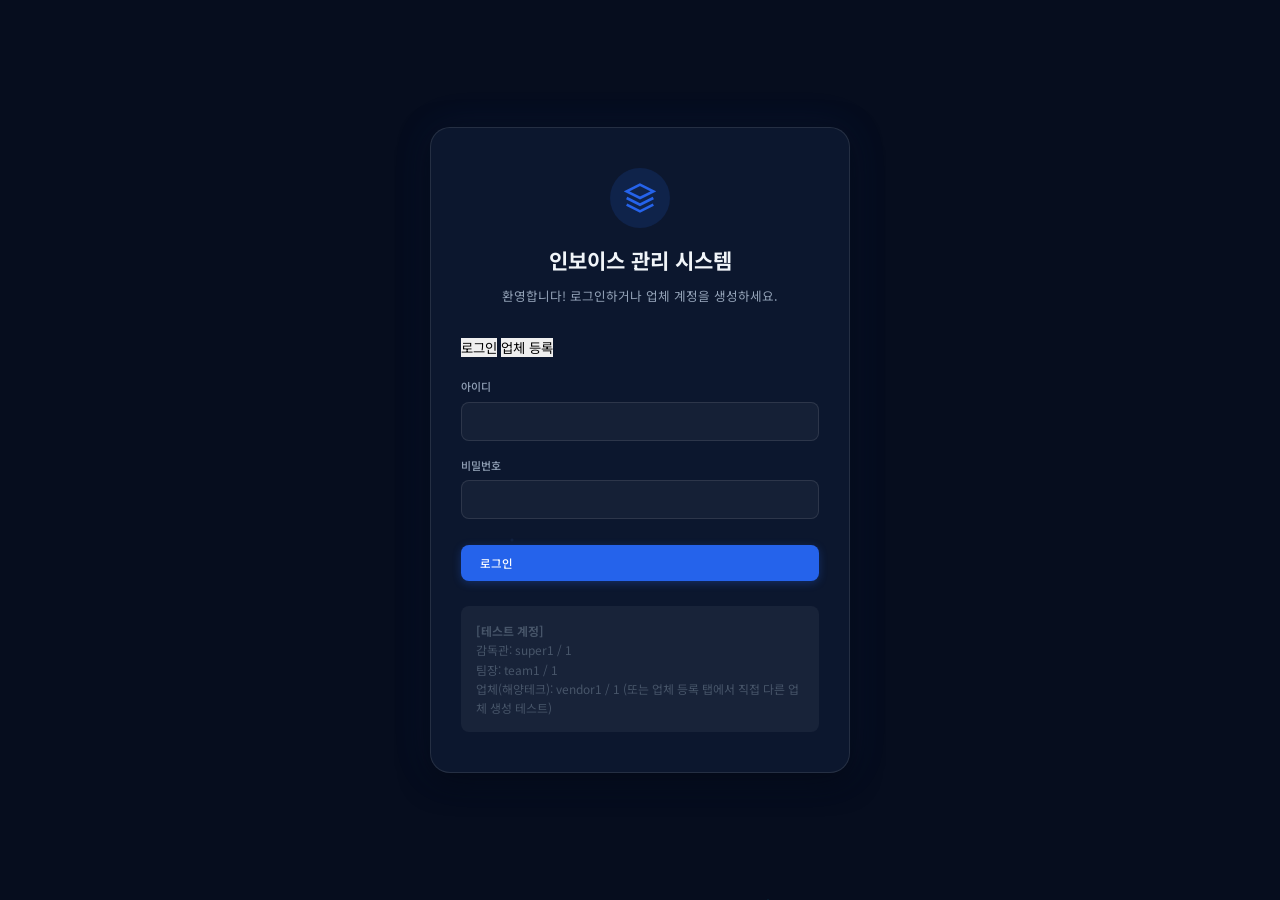
<file: index.html>
<!DOCTYPE html>
<html lang="ko">
<head>
  <meta charset="UTF-8">
  <meta name="viewport" content="width=device-width, initial-scale=1.0">
  <meta name="description" content="선박 인보이스 자동화 시스템 - 커버페이지 자동 생성, 중복 지급 방지, 견적 vs 실적 분석, 결재 워크플로우">
  <title>Invoice AutoPilot - 선박 인보이스 자동화</title>

  <!-- Styles -->
  <link rel="stylesheet" href="css/styles.css">
  <link rel="stylesheet" href="css/print.css">

  <!-- SheetJS for Excel Export -->
  <script src="https://cdn.sheetjs.com/xlsx-0.20.3/package/dist/xlsx.full.min.js"></script>

  <!-- Favicon -->
  <link rel="icon" href="data:image/svg+xml,<svg xmlns='http://www.w3.org/2000/svg' viewBox='0 0 100 100'><text y='.9em' font-size='90'>📋</text></svg>">
</head>
<body>
  
  <!-- Login Container -->
  <div id="loginContainer" class="login-wrapper">
    <div class="login-box glass-panel">
      <div class="login-header">
        <div class="logo">
          <svg viewBox="0 0 24 24" width="32" height="32" fill="none" stroke="currentColor" stroke-width="2"><path d="M12 2L2 7l10 5 10-5-10-5zM2 17l10 5 10-5M2 12l10 5 10-5"/></svg>
        </div>
        <h2>인보이스 관리 시스템</h2>
        <p>환영합니다! 로그인하거나 업체 계정을 생성하세요.</p>
      </div>

      <div class="tabs" style="margin-bottom:20px;">
        <button class="tab-btn active" id="tabLogin" onclick="App.toggleLoginMode('login')">로그인</button>
        <button class="tab-btn" id="tabRegister" onclick="App.toggleLoginMode('register')">업체 등록</button>
      </div>

      <!-- Login Form -->
      <form id="formLogin" onsubmit="event.preventDefault(); App.handleLogin();">
        <div class="form-group">
          <label class="form-label">아이디</label>
          <input type="text" class="form-input" id="loginUsername" required>
        </div>
        <div class="form-group">
          <label class="form-label">비밀번호</label>
          <input type="password" class="form-input" id="loginPassword" required>
        </div>
        <button type="submit" class="btn btn-primary" style="width:100%; margin-top:10px;">로그인</button>
      </form>

      <!-- Register Form -->
      <form id="formRegister" style="display:none;" onsubmit="event.preventDefault(); App.handleRegister();">
        <div class="form-group">
          <label class="form-label">업체 선택 (검색)</label>
          <input type="text" class="form-input" id="regVendorSearch" list="vendorsDatalist" placeholder="업체명을 입력하세요" required>
          <datalist id="vendorsDatalist"></datalist>
        </div>
        <div class="form-group">
          <label class="form-label">신규 아이디</label>
          <input type="text" class="form-input" id="regUsername" required>
        </div>
        <div class="form-group">
          <label class="form-label">비밀번호</label>
          <input type="password" class="form-input" id="regPassword" required>
        </div>
        <button type="submit" class="btn btn-primary" style="width:100%; margin-top:10px;">가입 및 로그인</button>
      </form>

      <div class="demo-accounts" style="margin-top: 25px; padding: 15px; background: rgba(255,255,255,0.05); border-radius: 8px; font-size: 0.85rem; color: var(--text-muted);">
        <strong>[테스트 계정]</strong><br>
        감독관: super1 / 1<br>
        팀장: team1 / 1<br>
        업체(해양테크): vendor1 / 1 (또는 업체 등록 탭에서 직접 다른 업체 생성 테스트)
      </div>
    </div>
  </div>

  <div id="appContainer" class="app-layout" style="display:none;">

    <!-- ===== SIDEBAR ===== -->
    <aside class="sidebar" id="sidebar">
      <div class="sidebar-header">
        <div class="sidebar-logo">
          <div class="logo-icon">📋</div>
          <div>
            <div class="logo-text">Invoice AutoPilot</div>
            <div class="logo-sub">선박 인보이스 자동화</div>
          </div>
        </div>
      </div>

      <nav class="sidebar-nav">
        <nav class="nav-menu">
        <button class="nav-item active" data-page="dashboard" onclick="App.navigateTo('dashboard')" id="navDashboard">
          <svg viewBox="0 0 24 24" fill="none" stroke="currentColor" stroke-width="2"><rect x="3" y="3" width="7" height="7"></rect><rect x="14" y="3" width="7" height="7"></rect><rect x="14" y="14" width="7" height="7"></rect><rect x="3" y="14" width="7" height="7"></rect></svg>
          <span data-i18n="대시보드|Dashboard">Dashboard</span>
        </button>
        <button class="nav-item" data-page="register" onclick="App.navigateTo('register')" id="navRegister">
          <svg viewBox="0 0 24 24" fill="none" stroke="currentColor" stroke-width="2"><path d="M12 20h9"></path><path d="M16.5 3.5a2.121 2.121 0 0 1 3 3L7 19l-4 1 1-4L16.5 3.5z"></path></svg>
          <span data-i18n="인보이스 등록|Register Invoice">Register Invoice</span>
        </button>
        <button class="nav-item" data-page="list" onclick="App.navigateTo('list')">
          <svg viewBox="0 0 24 24" fill="none" stroke="currentColor" stroke-width="2"><line x1="8" y1="6" x2="21" y2="6"></line><line x1="8" y1="12" x2="21" y2="12"></line><line x1="8" y1="18" x2="21" y2="18"></line><line x1="3" y1="6" x2="3.01" y2="6"></line><line x1="3" y1="12" x2="3.01" y2="12"></line><line x1="3" y1="18" x2="3.01" y2="18"></line></svg>
          <span>진행상황 검색 (Invoice Search)</span>
        </button>
        <button class="nav-item" data-page="advance" onclick="App.navigateTo('advance')" id="navAdvance">
          <svg viewBox="0 0 24 24" fill="none" stroke="currentColor" stroke-width="2"><path d="M12 1v22"/><path d="M17 5H9.5a3.5 3.5 0 0 0 0 7h5a3.5 3.5 0 0 1 0 7H6"/></svg>
          <span data-i18n="선급금 청구|Advance Payment">Advance Payment</span>
        </button>
        <button class="nav-item" data-page="settings" onclick="App.navigateTo('settings')" id="navSettings">
          <svg viewBox="0 0 24 24" fill="none" stroke="currentColor" stroke-width="2"><circle cx="12" cy="12" r="3"></circle><path d="M19.4 15a1.65 1.65 0 0 0 .33 1.82l.06.06a2 2 0 0 1 0 2.83 2 2 0 0 1-2.83 0l-.06-.06a1.65 1.65 0 0 0-1.82-.33 1.65 1.65 0 0 0-1 1.51V21a2 2 0 0 1-2 2 2 2 0 0 1-2-2v-.09A1.65 1.65 0 0 0 9 19.4a1.65 1.65 0 0 0-1.82.33l-.06.06a2 2 0 0 1-2.83 0 2 2 0 0 1 0-2.83l.06-.06a1.65 1.65 0 0 0 .33-1.82 1.65 1.65 0 0 0-1.51-1H3a2 2 0 0 1-2-2 2 2 0 0 1 2-2h.09A1.65 1.65 0 0 0 4.6 9a1.65 1.65 0 0 0-.33-1.82l-.06-.06a2 2 0 0 1 0-2.83 2 2 0 0 1 2.83 0l.06.06a1.65 1.65 0 0 0 1.82.33H9a1.65 1.65 0 0 0 1-1.51V3a2 2 0 0 1 2-2 2 2 0 0 1 2 2v.09a1.65 1.65 0 0 0 1 1.51 1.65 1.65 0 0 0 1.82-.33l.06-.06a2 2 0 0 1 2.83 0 2 2 0 0 1 0 2.83l-.06.06a1.65 1.65 0 0 0-.33 1.82V9a1.65 1.65 0 0 0 1.51 1H21a2 2 0 0 1 2 2 2 2 0 0 1-2 2h-.09a1.65 1.65 0 0 0-1.51 1z"></path></svg>
          <span data-i18n="환경설정|Settings">Settings</span>
        </button>
      </nav>
      
      <!-- Notification Bell -->
      <div style="padding: 10px 14px; border-top: 1px solid var(--border-primary);">
        <div class="notif-bell-wrapper" onclick="NotificationCenter.togglePanel()" title="알림 센터">
          <svg viewBox="0 0 24 24" fill="none" stroke="currentColor" stroke-width="2"><path d="M18 8A6 6 0 0 0 6 8c0 7-3 9-3 9h18s-3-2-3-9"/><path d="M13.73 21a2 2 0 0 1-3.46 0"/></svg>
          <span class="notif-badge" id="notifBadge" style="display:none">0</span>
        </div>
      </div>

      <div class="user-profile" style="margin-top:auto; padding: 20px; border-top: 1px solid var(--border-primary);">
        <div style="display:flex; align-items:center; gap:10px;">
          <div style="width:36px; height:36px; border-radius:50%; background:var(--gradient-blue); display:flex; align-items:center; justify-content:center; color:white; font-weight:bold" id="userAvatar">U</div>
          <div style="flex:1;">
            <div style="font-weight:600; font-size:0.9rem" id="userNameLabel">User</div>
            <div style="font-size:0.8rem; color:var(--text-muted)" id="userRoleLabel">Role</div>
          </div>
          <button class="btn btn-secondary" style="padding:5px 10px; font-size:0.8rem" onclick="Auth.logout()">로그아웃</button>
        </div>
      </div>
    </aside>

    <!-- ===== MAIN CONTENT ===== -->
    <main class="main-content" id="mainContent">
      <div id="dashboard" class="page active"></div>
      <div id="register" class="page"></div>
      <div id="list" class="page"></div>
      <div id="advance" class="page"></div>
      <div id="approval" class="page"></div>
      <div id="analysis" class="page"></div>
      <div id="master" class="page"></div>
      <div id="settings" class="page"></div>
    </main>

  </div>

  <!-- ===== MODAL ===== -->
  <div class="modal-overlay" id="modal-overlay" onclick="if(event.target===this)App.closeModal()">
    <div class="modal modal-lg">
      <div class="modal-header">
        <h2>Modal Title</h2>
        <button class="modal-close" onclick="App.closeModal()">✕</button>
      </div>
      <div class="modal-body"></div>
      <div class="modal-footer"></div>
    </div>
  </div>

  <!-- ===== NOTIFICATION PANEL (Slide-out) ===== -->
  <div class="notif-panel" id="notifPanel">
    <div class="notif-panel-header">
      <h3>🔔 알림 센터 (Notifications)</h3>
      <div style="display:flex;gap:8px">
        <button class="btn btn-ghost btn-sm" onclick="NotificationCenter.markAllRead()">모두 읽음</button>
        <button class="btn btn-ghost btn-sm" onclick="NotificationCenter.togglePanel()">✕</button>
      </div>
    </div>
    <div class="notif-panel-body" id="notifPanelBody"></div>
  </div>

  <!-- ===== TOAST NOTIFICATIONS ===== -->
  <div class="toast-container" id="toastContainer"></div>

  <!-- ===== MOBILE TOGGLE ===== -->
  <button class="mobile-toggle" id="mobileToggle">☰</button>

  <!-- ===== SCRIPTS (load order matters) ===== -->
  <script src="js/storage.js"></script>
  <script src="js/ocrService.js"></script>
  <script src="js/coverGenerator.js"></script>
  <script src="js/notificationCenter.js"></script>
  <script src="js/approvalWorkflow.js"></script>
  <script src="js/invoiceManager.js"></script>
  <script src="js/analysisEngine.js"></script>
  <script src="js/dashboard.js"></script>
  <script src="js/advanceManager.js"></script>
  <script src="js/excelExporter.js"></script>
  <script src="js/pdfService.js"></script>
  <script src="js/settingsManager.js"></script>
  <script src="js/auth.js"></script>
  <script src="js/app.js"></script>
</body>
</html>
</file>
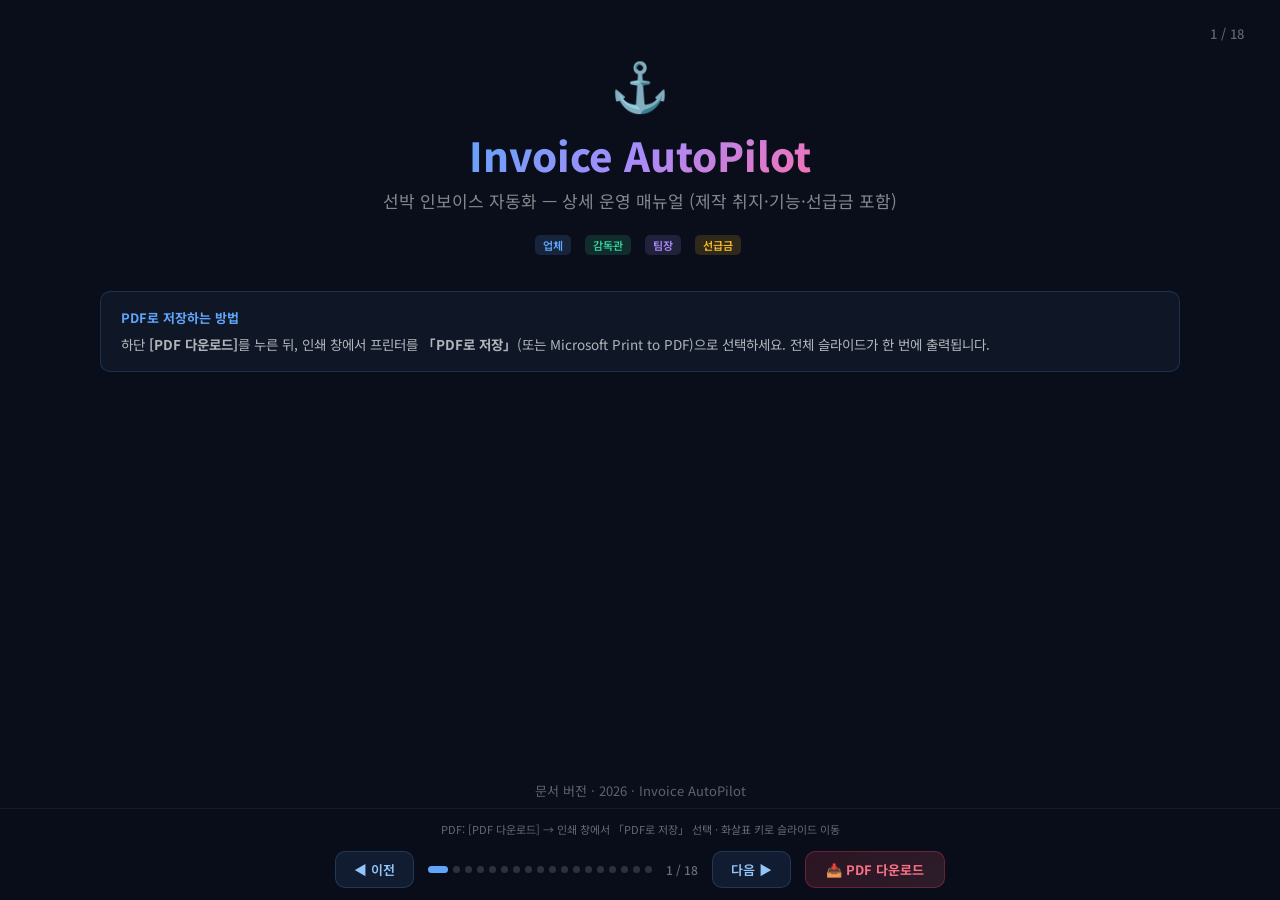
<file: manual_presentation.html>
<!DOCTYPE html>
<html lang="ko">
<head>
<meta charset="UTF-8">
<meta name="viewport" content="width=device-width, initial-scale=1.0">
<title>Invoice AutoPilot — 상세 운영 매뉴얼</title>
<link href="https://fonts.googleapis.com/css2?family=Noto+Sans+KR:wght@300;400;500;600;700;800;900&display=swap" rel="stylesheet">
<style>
  * { margin:0; padding:0; box-sizing:border-box; }
  html, body { width:100%; height:100%; overflow:hidden; font-family:'Noto Sans KR', sans-serif; background:#0a0e1a; }

  .slides-wrapper { width:100%; height:100%; position:relative; }
  .slide {
    position:absolute; top:0; left:0; width:100%; height:100%;
    display:none; flex-direction:column; justify-content:flex-start; align-items:center;
    padding:48px 72px 100px; opacity:0; pointer-events:none;
    overflow-y:auto;
  }
  .slide.active {
    display:flex; opacity:1; pointer-events:auto;
    animation: slideIn 0.4s ease forwards;
  }
  @keyframes slideIn {
    from { opacity:0; transform:translateX(40px); }
    to { opacity:1; transform:translateX(0); }
  }

  .slide-number {
    position:absolute; top:24px; right:36px;
    font-size:13px; font-weight:500; color:rgba(255,255,255,0.35);
  }
  .slide-title {
    font-size:34px; font-weight:800; color:#fff;
    margin-bottom:8px; line-height:1.25;
    background: linear-gradient(135deg, #60a5fa, #a78bfa, #f472b6);
    -webkit-background-clip:text; -webkit-text-fill-color:transparent;
    background-clip:text;
    flex-shrink:0;
  }
  .slide-title--sm { font-size:28px; }
  .slide-subtitle {
    font-size:17px; font-weight:400; color:rgba(255,255,255,0.5);
    margin-bottom:22px; text-align:center; flex-shrink:0;
  }
  .content-box {
    width:100%; max-width:1080px; text-align:left; flex:1;
  }
  .content-box h3 {
    font-size:19px; font-weight:700; color:#93c5fd; margin:18px 0 12px;
    padding-bottom:6px; border-bottom:1px solid rgba(255,255,255,0.08);
  }
  .content-box h3:first-child { margin-top:0; }
  .content-box ul { list-style:none; padding:0; }
  .content-box li {
    font-size:14.5px; line-height:1.72; color:rgba(255,255,255,0.82);
    padding:6px 0 6px 26px; position:relative;
  }
  .content-box li::before {
    content:'▸'; position:absolute; left:2px; top:6px;
    color:#60a5fa; font-size:14px; font-weight:700;
  }
  .content-box li strong { color:#fff; font-weight:600; }
  .content-box li code {
    background:rgba(96,165,250,0.15); color:#93c5fd;
    padding:1px 6px; border-radius:4px; font-family:monospace; font-size:13px;
  }
  .content-box p {
    font-size:14.5px; line-height:1.82; color:rgba(255,255,255,0.76);
    margin-bottom:10px;
  }
  ol.manual-ol {
    margin:8px 0 12px 22px; padding:0;
    color:rgba(255,255,255,0.8); font-size:14.5px; line-height:1.75;
  }
  ol.manual-ol li { margin-bottom:6px; }

  .two-col { display:grid; grid-template-columns:1fr 1fr; gap:28px; }
  .col-card {
    background:rgba(255,255,255,0.03); border:1px solid rgba(255,255,255,0.06);
    border-radius:14px; padding:22px;
  }
  .col-card h4 {
    font-size:16px; font-weight:700; color:#c4b5fd;
    margin-bottom:12px;
  }

  .flow-diagram {
    display:flex; align-items:center; justify-content:center;
    gap:10px; margin:20px 0 24px; flex-wrap:wrap;
  }
  .flow-step {
    background: linear-gradient(135deg, rgba(96,165,250,0.12), rgba(167,139,250,0.12));
    border:1px solid rgba(96,165,250,0.25);
    border-radius:12px; padding:16px 18px; text-align:center; min-width:118px;
  }
  .flow-step .icon { font-size:24px; margin-bottom:4px; }
  .flow-step .label { font-size:12px; font-weight:600; color:#c4b5fd; }
  .flow-step .status { font-size:10px; color:rgba(255,255,255,0.45); margin-top:3px; }
  .flow-arrow { font-size:20px; color:rgba(96,165,250,0.5); }

  .info-box {
    background:rgba(96,165,250,0.06); border:1px solid rgba(96,165,250,0.18);
    border-radius:10px; padding:16px 20px; margin-top:16px;
  }
  .info-box .info-title { font-size:13px; font-weight:700; color:#60a5fa; margin-bottom:6px; }
  .info-box p { font-size:13.5px; color:rgba(255,255,255,0.68); margin:0; line-height:1.65; }

  .warning-box {
    background:rgba(251,191,36,0.06); border:1px solid rgba(251,191,36,0.2);
    border-radius:10px; padding:16px 20px; margin-top:14px;
  }
  .warning-box .info-title { font-size:13px; font-weight:700; color:#fbbf24; margin-bottom:6px; }
  .warning-box p { font-size:13.5px; color:rgba(255,255,255,0.68); margin:0; line-height:1.65; }

  .manual-table {
    width:100%; border-collapse:collapse; margin:12px 0;
    font-size:13px;
  }
  .manual-table th {
    background:rgba(96,165,250,0.12); color:#93c5fd; padding:10px 12px;
    font-weight:600; text-align:left;
    border-bottom:1px solid rgba(96,165,250,0.2);
  }
  .manual-table td {
    padding:10px 12px; color:rgba(255,255,255,0.75);
    border-bottom:1px solid rgba(255,255,255,0.04);
    vertical-align:top;
  }

  .badge {
    display:inline-block; padding:2px 8px; border-radius:5px;
    font-size:11px; font-weight:600; margin-right:4px;
  }
  .badge-blue { background:rgba(96,165,250,0.15); color:#60a5fa; }
  .badge-green { background:rgba(52,211,153,0.15); color:#34d399; }
  .badge-amber { background:rgba(251,191,36,0.15); color:#fbbf24; }
  .badge-red { background:rgba(248,113,113,0.15); color:#f87171; }
  .badge-purple { background:rgba(167,139,250,0.15); color:#a78bfa; }

  .nav-bar {
    position:fixed; bottom:0; left:0; right:0; z-index:100;
    background:rgba(10,14,26,0.95); backdrop-filter:blur(12px);
    border-top:1px solid rgba(255,255,255,0.06);
    display:flex; flex-wrap:wrap; justify-content:center; align-items:center; gap:14px;
    padding:12px 20px;
  }
  .nav-hint {
    width:100%; text-align:center; font-size:11px; color:rgba(255,255,255,0.38);
    order:-1;
  }
  .nav-btn {
    background:rgba(96,165,250,0.1); border:1px solid rgba(96,165,250,0.2);
    color:#93c5fd; padding:8px 18px; border-radius:10px;
    font-size:13px; font-weight:600; cursor:pointer;
    transition: all 0.2s; font-family:inherit;
  }
  .nav-btn:hover { background:rgba(96,165,250,0.2); }
  .progress-text { color:rgba(255,255,255,0.4); font-size:12px; font-weight:500; }

  .dots { display:flex; gap:5px; align-items:center; flex-wrap:wrap; max-width:320px; justify-content:center; }
  .dot {
    width:7px; height:7px; border-radius:50%;
    background:rgba(255,255,255,0.15); transition:all 0.3s; cursor:pointer;
  }
  .dot.active { background:#60a5fa; width:20px; border-radius:4px; }

  .cover-meta { font-size:13px; color:rgba(255,255,255,0.35); margin-top:16px; }

  .pdf-btn {
    background: linear-gradient(135deg, rgba(244,63,94,0.15), rgba(251,113,133,0.15));
    border:1px solid rgba(244,63,94,0.3);
    color:#fb7185; padding:8px 20px; border-radius:10px;
    font-size:13px; font-weight:700; cursor:pointer;
    transition: all 0.2s; font-family:inherit;
  }
  .pdf-btn:hover { background:rgba(244,63,94,0.25); }

  @media print {
    html, body {
      width:210mm; height:auto; overflow:visible !important;
      background:#fff !important; color:#111 !important;
      -webkit-print-color-adjust:exact; print-color-adjust:exact;
    }
    @page { size:A4 portrait; margin:16mm 18mm; }

    .nav-bar, .nav-hint, .pdf-btn { display:none !important; }
    .slides-wrapper { height:auto !important; position:static !important; }

    .slide {
      display:flex !important; position:relative !important;
      opacity:1 !important; pointer-events:auto !important;
      animation:none !important; transform:none !important;
      page-break-after:always; page-break-inside:avoid;
      width:100% !important; height:auto !important; min-height:auto !important;
      overflow:visible !important;
      background:#fff !important; padding:24px 16px 28px !important;
    }
    .slide:last-child { page-break-after:auto; }

    .slide-title {
      background:none !important; -webkit-background-clip:unset !important;
      background-clip:unset !important;
      -webkit-text-fill-color:#1a3a6b !important; color:#1a3a6b !important;
      font-size:22pt !important;
    }
    .slide-subtitle { color:#555 !important; font-size:12pt !important; }
    .slide-number { color:#999 !important; font-size:9pt !important; }
    .cover-meta { color:#888 !important; }

    .content-box h3 { color:#1a3a6b !important; font-size:12pt !important; border-bottom:1px solid #ccc !important; }
    .content-box li { color:#333 !important; font-size:10pt !important; line-height:1.55 !important; }
    .content-box li::before { color:#2563eb !important; }
    .content-box li strong { color:#111 !important; }
    .content-box li code {
      background:#e8f0fe !important; color:#1a56db !important;
      border:1px solid #c3d9f7 !important;
    }
    .content-box p { color:#444 !important; font-size:10pt !important; }
    ol.manual-ol { color:#333 !important; font-size:10pt !important; }

    .col-card { background:#f8fafc !important; border:1px solid #e2e8f0 !important; }
    .col-card h4 { color:#1e40af !important; }
    .flow-step { background:#eef2ff !important; border:1px solid #c7d2fe !important; }
    .flow-step .label { color:#4338ca !important; }

    .info-box { background:#eff6ff !important; border:1px solid #bfdbfe !important; }
    .warning-box { background:#fffbeb !important; border:1px solid #fde68a !important; }

    .manual-table th { background:#e0e7ff !important; color:#1e3a5f !important; border:1px solid #c7d2fe !important; }
    .manual-table td { color:#333 !important; border:1px solid #e2e8f0 !important; font-size:9pt !important; }

    .badge { border:1px solid #ccc !important; }
    .badge-blue { background:#dbeafe !important; color:#1d4ed8 !important; }
    .badge-green { background:#d1fae5 !important; color:#065f46 !important; }
    .badge-amber { background:#fef3c7 !important; color:#92400e !important; }
    .badge-red { background:#fee2e2 !important; color:#991b1b !important; }
    .badge-purple { background:#ede9fe !important; color:#5b21b6 !important; }
  }
</style>
</head>
<body>

<div class="slides-wrapper" id="slidesWrapper">

  <!-- 1 표지 -->
  <div class="slide active" data-slide="1">
    <div class="slide-number">1 / 18</div>
    <div style="font-size:48px; margin-bottom:12px;">⚓</div>
    <div class="slide-title" style="font-size:40px; text-align:center;">Invoice AutoPilot</div>
    <div class="slide-subtitle">선박 인보이스 자동화 — 상세 운영 매뉴얼 (제작 취지·기능·선급금 포함)</div>
    <div style="display:flex; gap:10px; margin-bottom:20px; flex-wrap:wrap; justify-content:center;">
      <span class="badge badge-blue">업체</span>
      <span class="badge badge-green">감독관</span>
      <span class="badge badge-purple">팀장</span>
      <span class="badge badge-amber">선급금</span>
    </div>
    <div class="content-box">
      <div class="info-box">
        <div class="info-title">PDF로 저장하는 방법</div>
        <p>하단 <strong>[PDF 다운로드]</strong>를 누른 뒤, 인쇄 창에서 프린터를 <strong>「PDF로 저장」</strong>(또는 Microsoft Print to PDF)으로 선택하세요. 전체 슬라이드가 한 번에 출력됩니다.</p>
      </div>
    </div>
    <div class="cover-meta">문서 버전 · 2026 · Invoice AutoPilot</div>
  </div>

  <!-- 2 제작 취지·목적 -->
  <div class="slide" data-slide="2">
    <div class="slide-number">2 / 18</div>
    <div class="slide-title slide-title--sm">제작 취지와 목적</div>
    <div class="slide-subtitle">왜 이 시스템이 필요한가</div>
    <div class="content-box">
      <h3>배경 — 해결하고자 한 과제</h3>
      <p>선박 정비·수리 인보이스는 <strong>선박별·비용구분·회계계정(GLV)·GMS</strong> 등 복수 차원으로 분류되어야 하고, 견적 대비 실적 차이를 추적해야 합니다. 기존 이메일·엑셀 중심 프로세스는 <strong>결재 경로 불명확, 중복 지급 위험, 선급금 집계 수작업</strong>으로 이어지기 쉽습니다.</p>
      <h3>제작 목적 (시스템이 달성하려는 것)</h3>
      <ul>
        <li><strong>표준화:</strong> 인보이스 단위로 선박·R.O·비용구분·기기분류·GMS/GLV·금액·일정을 한 화면에 구조화해 입력·검토합니다.</li>
        <li><strong>결재 가시화:</strong> 접수 → 감독 확인 → 팀장 확인 → 지급완료 등 상태를 시스템에 남겨 누가 어느 단계에 있는지 즉시 파악합니다.</li>
        <li><strong>선급금 업무 지원:</strong> 제출된 인보이스만 모아 <strong>USD 기준</strong>으로 선별·합산하고, 선박·GLV·비용구분·기기분류별로 나누어 보고서(Excel)로보냅니다.</li>
        <li><strong>감사·추적:</strong> 커버 페이지 출력, 목록·대시보드, (설정의) 감사 로그 등으로 사후 확인을 돕습니다.</li>
      </ul>
      <div class="warning-box">
        <div class="info-title">운영 전제</div>
        <p>본 제품 데모는 브라우저 <strong>localStorage</strong>에 데이터를 저장합니다. 브라우저·PC마다 데이터가 분리되며, 정식 운영 시에는 회사 정책에 맞는 서버 저장소 연동이 필요할 수 있습니다.</p>
      </div>
    </div>
  </div>

  <!-- 3 구성 요약 -->
  <div class="slide" data-slide="3">
    <div class="slide-number">3 / 18</div>
    <div class="slide-title slide-title--sm">시스템 구성 요약</div>
    <div class="slide-subtitle">주요 화면·모듈 역할</div>
    <div class="content-box">
      <table class="manual-table">
        <tr><th>구분</th><th>역할</th><th>주 사용자</th></tr>
        <tr><td><strong>대시보드</strong></td><td>인보이스 건수·비용·결재 대기·차이율 등 KPI 및 차트 시각화</td><td>감독·팀장·관리</td></tr>
        <tr><td><strong>인보이스 등록</strong></td><td>첨부·(시뮬)추출, 선박·금액·비용구분·기기분류·GMS/GLV·일정 입력 및 저장</td><td>업체·관리</td></tr>
        <tr><td><strong>진행상황 검색</strong></td><td>전체 목록, 검색·필터, 관리자 인라인 편집, 열 헤더 정렬, Excel/CSV</td><td>감독·팀장</td></tr>
        <tr><td><strong>선급금</strong></td><td>대상 인보이스 선택, 환율·USD, 4축 집계, Excel·인쇄</td><td>감독·팀장</td></tr>
        <tr><td><strong>환경설정</strong></td><td>언어, 보안·알림·연동(표시), 감사 로그·초기화 등</td><td>관리</td></tr>
        <tr><td><strong>알림 센터</strong></td><td>벨 아이콘으로 활동·알림 목록</td><td>전역</td></tr>
      </table>
      <p style="margin-top:14px;">결재 전용·분석·마스터 데이터 화면은 메뉴 구성에 따라 앱 내부에서 연결될 수 있으며, 본 매뉴얼은 <strong>등록·목록·결재 흐름·선급금·커버</strong>를 중심으로 설명합니다.</p>
    </div>
  </div>

  <!-- 4 워크플로 -->
  <div class="slide" data-slide="4">
    <div class="slide-number">4 / 18</div>
    <div class="slide-title slide-title--sm">결재·업무 흐름</div>
    <div class="slide-subtitle">인보이스 한 건이 시스템을 통과하는 순서</div>
    <div class="content-box">
      <div class="flow-diagram">
        <div class="flow-step"><div class="icon">📝</div><div class="label">등록·제출</div><div class="status">업체/관리</div></div>
        <div class="flow-arrow">→</div>
        <div class="flow-step"><div class="icon">📋</div><div class="label">접수·검색</div><div class="status">목록·알림</div></div>
        <div class="flow-arrow">→</div>
        <div class="flow-step"><div class="icon">👨‍🔧</div><div class="label">감독 승인</div><div class="status">1차</div></div>
        <div class="flow-arrow">→</div>
        <div class="flow-step"><div class="icon">👔</div><div class="label">팀장 승인</div><div class="status">최종</div></div>
        <div class="flow-arrow">→</div>
        <div class="flow-step"><div class="icon">💰</div><div class="label">선급금·지급</div><div class="status">집계·보고</div></div>
        <div class="flow-arrow">→</div>
        <div class="flow-step"><div class="icon">🖨️</div><div class="label">커버</div><div class="status">A4 출력</div></div>
      </div>
      <h3>상태(Status) 예시</h3>
      <table class="manual-table">
        <tr><th>상태</th><th>의미</th><th>비고</th></tr>
        <tr><td><span class="badge badge-amber">입력</span></td><td>임시 저장에 가까운 단계 — 선급금 목록에서는 제외</td><td>AdvanceManager 필터 기준</td></tr>
        <tr><td><span class="badge badge-blue">접수</span> 등</td><td>제출 후 결재 대기·진행</td><td>선급금 후보에 포함</td></tr>
        <tr><td><span class="badge badge-green">감독확인완료</span></td><td>감독관 액션 완료</td><td>팀장 단계로</td></tr>
        <tr><td><span class="badge badge-purple">팀장확인완료</span></td><td>최종 승인</td><td>커버 출력 등</td></tr>
        <tr><td><span class="badge badge-green">지급완료</span></td><td>지급 처리 종결 표시</td><td>회계 흐름과 연계 시 정의</td></tr>
      </table>
    </div>
  </div>

  <!-- 5 로그인·권한 -->
  <div class="slide" data-slide="5">
    <div class="slide-number">5 / 18</div>
    <div class="slide-title slide-title--sm">로그인·역할·보안</div>
    <div class="slide-subtitle">누가 무엇을 볼 수 있는가</div>
    <div class="content-box">
      <h3>데모 계정 (앱 로그인 화면 안내와 동일)</h3>
      <table class="manual-table">
        <tr><th>역할</th><th>아이디</th><th>비밀번호</th><th>주요 권한</th></tr>
        <tr><td>감독관</td><td><code>super1</code></td><td><code>1</code></td><td>전체 메뉴, 감독 승인, 목록·선급금·대시보드</td></tr>
        <tr><td>팀장</td><td><code>team1</code></td><td><code>1</code></td><td>전체 메뉴, 팀장 승인</td></tr>
        <tr><td>업체</td><td><code>vendor1</code></td><td><code>1</code></td><td>인보이스 등록·제출, 본인 업체 건 조회 위주</td></tr>
      </table>
      <div class="two-col" style="margin-top:18px;">
        <div class="col-card">
          <h4>보안 관련 동작</h4>
          <ul>
            <li>비밀번호는 해시·평문 호환 검증 등 <strong>Auth</strong> 모듈에서 처리합니다.</li>
            <li><strong>5회</strong> 로그인 실패 시 짧은 시간 <strong>잠금</strong>이 적용될 수 있습니다.</li>
            <li>세션·자동 로그아웃은 <strong>환경설정</strong>과 연동된 값으로 조정 가능합니다.</li>
          </ul>
        </div>
        <div class="col-card">
          <h4>업체 계정 UI</h4>
          <ul>
            <li>업체는 <strong>비용구분·GMS/GLV·일부 관리 필드</strong>가 숨겨질 수 있어 등록이 단순화됩니다.</li>
            <li>목록에서는 <strong>자사·연관 건</strong>만 필터되어 표시됩니다.</li>
          </ul>
        </div>
      </div>
    </div>
  </div>

  <!-- 6 인보이스 등록 상세 -->
  <div class="slide" data-slide="6">
    <div class="slide-number">6 / 18</div>
    <div class="slide-title slide-title--sm">인보이스 등록 — 상세</div>
    <div class="slide-subtitle">필드·자동값·첨부</div>
    <div class="content-box">
      <h3>화면 구조</h3>
      <p>좌측: <strong>파일 업로드</strong>(PDF/이미지) 및 미리보기. 우측: <strong>입력 폼</strong>. 업로드 후 OCR <strong>시뮬레이션</strong>으로 일부 필드가 채워질 수 있습니다(실제 OCR 엔진 연동은 별도).</p>
      <h3>핵심 필드 (관리자 기준)</h3>
      <ul>
        <li><strong>선박명·코드:</strong> datalist에서 선택 시 코드 자동 매칭.</li>
        <li><strong>R.O 번호:</strong> 숫자 8자리 등 규칙 검증·중복 경고.</li>
        <li><strong>비용 구분(Category):</strong> PMS, NON_PMS, 입거비용 등 — 선택 시 <strong>기기 분류</strong> 목록이 필터됩니다.</li>
        <li><strong>기기 분류(Kind):</strong> 선택 시 마스터 기준으로 <strong>GMS 코드·GLV 코드</strong>가 읽기 전용 칸에 자동 입력됩니다.</li>
        <li><strong>금액:</strong> 견적·실제·통화 — 쉼표 포맷, <strong>차액·차이율</strong> 자동 계산.</li>
        <li><strong>일정·항구:</strong> 국가 선택 후 항구 목록, 필요 시 수기 항구.</li>
        <li><strong>추가 정보:</strong> 계획반영·운항협의 토글, 사유·특기사항 등.</li>
      </ul>
      <div class="info-box">
        <div class="info-title">제출 이후</div>
        <p>저장·제출 처리가 되면 해당 건은 <strong>진행상황 목록</strong>에 나타나고, 상태가 <code>입력</code>이 아닌 경우 <strong>선급금</strong> 화면의 후보 목록에도 올라옵니다.</p>
      </div>
    </div>
  </div>

  <!-- 7 진행상황 검색 -->
  <div class="slide" data-slide="7">
    <div class="slide-number">7 / 18</div>
    <div class="slide-title slide-title--sm">진행상황 검색(목록)</div>
    <div class="slide-subtitle">필터·인라인 편집·정렬·보내기</div>
    <div class="content-box">
      <h3>상단 필터</h3>
      <ul>
        <li><strong>검색:</strong> 선박명, R.O, 작업설명, ID 등 키워드.</li>
        <li><strong>상태·선박·Kind</strong> 드롭다운으로 범위 축소.</li>
      </ul>
      <h3>테이블 (관리자)</h3>
      <ul>
        <li><strong>비용 구분·기기 분류</strong>를 행 안에서 바꿀 수 있으며, 선택 즉시 <strong>GMS·GLV</strong>가 마스터와 동기화되어 표시·저장됩니다.</li>
        <li><strong>계획·운항</strong> 토글, 사유·특기사항 모달 편집.</li>
        <li>열 <strong>머리글 클릭 정렬:</strong> 선박명·비용구분·상태·금액 등 주요 열 기준 오름·내림차순 전환(같은 열 재클릭 시 방향 반전).</li>
      </ul>
      <h3>보내기</h3>
      <ul>
        <li><strong>Excel:</strong> 목록 전체 스프레드시트(시트JS).</li>
        <li><strong>CSV:</strong> 간단 다운로드.</li>
      </ul>
    </div>
  </div>

  <!-- 8 감독관 -->
  <div class="slide" data-slide="8">
    <div class="slide-number">8 / 18</div>
    <div class="slide-title slide-title--sm">감독관(Supervisor) 업무</div>
    <div class="slide-subtitle">1차 검토·승인</div>
    <div class="content-box">
      <h3>대기 건 확인</h3>
      <ul>
        <li>목록 또는 결재 화면에서 <strong>접수·제출완료</strong> 등 대기 상태 건을 확인합니다.</li>
        <li>행에서 <strong>견적 대비 실적 차이율</strong>이 크면 시각적 강조(위험 색상)될 수 있습니다.</li>
        <li>선박·GMS·GLV·비용구분·기기분류가 한눈에 보이도록 구성되어 빠른 검토를 돕습니다.</li>
      </ul>
      <h3>승인 액션</h3>
      <ol class="manual-ol">
        <li>내용·금액·일정·중복 여부를 검토합니다.</li>
        <li><strong>감독 승인</strong> 버튼으로 상태를 감독 확인 완료 쪽으로 전환합니다.</li>
        <li>이후 팀장 단계로 넘어갑니다.</li>
      </ol>
      <p>반려·재요청이 필요하면 회사 절차에 맞게 비고·연락과 병행하고, 시스템상 상태·메모 필드를 활용합니다.</p>
    </div>
  </div>

  <!-- 9 팀장·커버 -->
  <div class="slide" data-slide="9">
    <div class="slide-number">9 / 18</div>
    <div class="slide-title slide-title--sm">팀장 결재·커버 출력</div>
    <div class="slide-subtitle">최종 승인과 대외·보관용 표지</div>
    <div class="content-box">
      <h3>팀장(Team Lead)</h3>
      <ul>
        <li>감독관 처리가 끝난 건만 최종 검토합니다.</li>
        <li><strong>팀장 승인</strong>으로 결재 라인을 완료합니다.</li>
      </ul>
      <h3>커버 페이지</h3>
      <ul>
        <li>승인된 건에 대해 <strong>커버 출력</strong> 기능으로 A4 형태의 요약 표지를 띄웁니다.</li>
        <li>선박·작업·금액·승인 정보 등이 포함되며, 브라우저 <strong>인쇄 → PDF 저장</strong>으로 보관할 수 있습니다.</li>
        <li>인쇄용 CSS(<code>print.css</code>)로 여백·가독성이 조정됩니다.</li>
      </ul>
    </div>
  </div>

  <!-- 10 선급금 개념·대상 -->
  <div class="slide" data-slide="10">
    <div class="slide-number">10 / 18</div>
    <div class="slide-title slide-title--sm">선급금(Advance) ① — 취지·대상</div>
    <div class="slide-subtitle">어떤 인보이스가 목록에 올라오는가</div>
    <div class="content-box">
      <h3>기능 취지</h3>
      <p>여러 인보이스 중 이번 정산·청구에 포함할 건만 골라 <strong>동일 기준(USD)</strong>으로 합산하고, 경영·회계 보고에 쓰기 쉬운 형태(화면·Excel·인쇄)로보냅니다. <strong>선박별·계정별·비용구분별·기기별</strong>로 동시에 집계해 한 번의 선택으로 다각도 요약을 얻습니다.</p>
      <h3>목록에 나타나는 조건</h3>
      <ul>
        <li>시스템은 <code>status !== '입력'</code> 인 인보이스만 선급금 좌측 목록에 표시합니다. 즉 <strong>임시 입력만 하고 제출하지 않은 건</strong>은 여기에 나오지 않습니다.</li>
        <li><strong>월 선택:</strong> <code>type="month"</code> 컨트롤로 접수일(<code>createdAt</code> 연·월) 기준 필터가 가능합니다. <strong>전체</strong> 버튼으로 필터 해제.</li>
      </ul>
      <h3>선택(체크)</h3>
      <ul>
        <li>각 행 체크박스로 포함 여부를 토글합니다.</li>
        <li><strong>전체 선택 / 선택 해제</strong>로 현재 필터된 목록 일괄 적용.</li>
        <li>헤더의 체크박스로도 전체 선택 토글과 동일한 동작이 가능합니다.</li>
      </ul>
    </div>
  </div>

  <!-- 11 선급금 환율·USD·집계 -->
  <div class="slide" data-slide="11">
    <div class="slide-number">11 / 18</div>
    <div class="slide-title slide-title--sm">선급금 ② — 환율·USD·집계</div>
    <div class="slide-subtitle">금액이 어떻게 USD로 잡히는가</div>
    <div class="content-box">
      <h3>환율 입력란</h3>
      <p>상단에 <strong>KRW/USD, EUR/USD, JPY/USD, SGD/USD</strong> 값을 넣습니다. 값을 바꾸면 화면이 다시 그려지며 변환 결과가 갱신됩니다.</p>
      <h3>행별 USD 금액</h3>
      <ul>
        <li><strong>USD</strong> 청구: 실적(없으면 견적) 금액을 그대로 사용합니다.</li>
        <li><strong>KRW:</strong> 금액 ÷ KRW/USD 환율.</li>
        <li><strong>EUR:</strong> 금액 × EUR/USD (스칼라는 시스템 기본값과 동기).</li>
        <li><strong>JPY, SGD:</strong> 각각 ÷ 환율로 USD 환산.</li>
        <li>그 외 통화는 자동 환산이 0에 가깝게 나올 수 있어, 행의 <strong>USD 입력칸에 수동 금액</strong>을 넣을 수 있습니다(<code>manualUsdAmount</code> 저장).</li>
      </ul>
      <h3>우측 집계(체크된 건만)</h3>
      <ul>
        <li><strong>선박별</strong> 건수·USD 합계</li>
        <li><strong>계정(GLV)별</strong> — 계정명이 있으면 코드와 함께 표시</li>
        <li><strong>비용 구분(Cost)</strong>별</li>
        <li><strong>기기 분류(Eq)</strong>별 — Kind 마스터의 한글명 등으로 레이블링</li>
        <li>하단 <strong>Total Advance Request</strong>에 선택 건 USD 총합</li>
      </ul>
      <h3>목록 정렬</h3>
      <p>상태·선박·업체·비용구분·기기·원금액·USD 등 열 헤더를 눌러 정렬할 수 있습니다.</p>
    </div>
  </div>

  <!-- 12 선급금 Excel·인쇄 -->
  <div class="slide" data-slide="12">
    <div class="slide-number">12 / 18</div>
    <div class="slide-title slide-title--sm">선급금 ③ — Excel·인쇄</div>
    <div class="slide-subtitle">보고서 저장과 출력</div>
    <div class="content-box">
      <h3>Excel 다운로드</h3>
      <ul>
        <li><strong>선택된 인보이스가 1건 이상</strong> 있어야 합니다. 없으면 안내 알림이 뜹니다.</li>
        <li><code>ExcelExporter.exportAdvancePayment</code>가 호출되어 <strong>5개 시트 .xlsx</strong>가 내려받습니다: <code>대상 목록</code>, <code>선박별 요약</code>, <code>계정별 요약</code>, <code>비용구분별 요약</code>, <code>기기분류별 요약</code>.</li>
        <li>파일명 예: <code>선급금_청구서_전체기간.xlsx</code> 또는 <code>선급금_청구서_2026-04.xlsx</code> (선택한 월 반영).</li>
        <li>브라우저가 SheetJS CDN을 불러와야 하므로 <strong>인터넷 연결</strong>이 필요합니다.</li>
      </ul>
      <h3>인쇄</h3>
      <ul>
        <li><strong>인쇄</strong> 버튼은 역시 선택 건이 있을 때만 동작합니다.</li>
        <li>시스템 인쇄 대화상자에서 PDF 프린터를 고르면 <strong>현재 화면 요약</strong>을 PDF로 남길 수 있습니다.</li>
      </ul>
    </div>
  </div>

  <!-- 13 대시보드 -->
  <div class="slide" data-slide="13">
    <div class="slide-number">13 / 18</div>
    <div class="slide-title slide-title--sm">대시보드</div>
    <div class="slide-subtitle">통계·차트</div>
    <div class="content-box">
      <h3>목적</h3>
      <p>누적 인보이스 데이터를 바탕으로 <strong>비용 규모·추이·분포</strong>를 시각적으로 파악합니다. 일일 결재 업무(목록)와 달리 <strong>경향 분석·보고 준비</strong>에 초점을 둡니다.</p>
      <h3>포함 가능한 요소 (구현 기준)</h3>
      <ul>
        <li>총 건수·총 비용·결재 대기 건수·평균 차이율 등 <strong>KPI 카드</strong></li>
        <li>월별 비용, Kind/선박/통화 비중 등 <strong>차트</strong></li>
      </ul>
      <div class="info-box">
        <div class="info-title">설정 페이지와의 차이</div>
        <p>대시보드는 <strong>읽기 중심 분석</strong>, 환경설정은 <strong>시스템 동작·보안·알림</strong> 변경용입니다.</p>
      </div>
    </div>
  </div>

  <!-- 14 알림 -->
  <div class="slide" data-slide="14">
    <div class="slide-number">14 / 18</div>
    <div class="slide-title slide-title--sm">알림·토스트</div>
    <div class="slide-subtitle">작업 피드백</div>
    <div class="content-box">
      <ul>
        <li>사이드바 하단 <strong>알림 벨</strong>을 열면 활동·알림 목록을 볼 수 있습니다.</li>
        <li>저장·승인·오류 등은 화면 하단 <strong>토스트</strong>로 즉시 안내됩니다.</li>
        <li>일부 시나리오에서는 메일 수신 <strong>시뮬레이션</strong> 프리뷰가 뜰 수 있습니다(데모).</li>
      </ul>
    </div>
  </div>

  <!-- 15 환경설정 -->
  <div class="slide" data-slide="15">
    <div class="slide-number">15 / 18</div>
    <div class="slide-title slide-title--sm">환경설정(Settings)</div>
    <div class="slide-subtitle">보안·알림·연동·유지보수</div>
    <div class="content-box">
      <div class="two-col">
        <div class="col-card">
          <h4>보안·세션</h4>
          <ul>
            <li>2FA 토글, 자동 로그아웃 시간, 데이터 보존 기간 등</li>
          </ul>
        </div>
        <div class="col-card">
          <h4>알림</h4>
          <ul>
            <li>결재 요청, 지급 완료, 시스템 공지 등 수신 옵션</li>
          </ul>
        </div>
      </div>
      <div class="two-col" style="margin-top:16px;">
        <div class="col-card">
          <h4>연동(표시)</h4>
          <ul>
            <li>ERP 연동 스위치, 동기화 주기, API 키 필드 등 — 실제 연동은 백엔드 정책에 따름</li>
          </ul>
        </div>
        <div class="col-card">
          <h4>관리 도구</h4>
          <ul>
            <li><strong>감사 로그</strong> JSON 추출</li>
            <li><strong>초기화</strong> — 데모 데이터 재시드 등 (주의하여 사용)</li>
          </ul>
        </div>
      </div>
    </div>
  </div>

  <!-- 16 커버·인쇄 -->
  <div class="slide" data-slide="16">
    <div class="slide-number">16 / 18</div>
    <div class="slide-title slide-title--sm">커버 페이지·인쇄 가이드</div>
    <div class="slide-subtitle">A4·PDF</div>
    <div class="content-box">
      <h3>구성</h3>
      <p>커버 생성 모듈이 인보이스 객체를 받아 <strong>표 형태의 결재용 한 장</strong>을 만듭니다. 선박, 작업, 견적/실적/차액, GMS/GLV, 일정 등이 정리됩니다.</p>
      <h3>인쇄 설정 권장</h3>
      <table class="manual-table">
        <tr><th>항목</th><th>권장</th></tr>
        <tr><td>용지</td><td>A4 세로</td></tr>
        <tr><td>여백</td><td>브라우저 기본 또는 인쇄 미리보기에서 조정</td></tr>
        <tr><td>배경</td><td>테두리·색이 필요하면 배경 그래픽 인쇄 허용</td></tr>
        <tr><td>PDF</td><td>대상을 「PDF로 저장」으로 선택</td></tr>
      </table>
    </div>
  </div>

  <!-- 17 중복·분석(간단) -->
  <div class="slide" data-slide="17">
    <div class="slide-number">17 / 18</div>
    <div class="slide-title slide-title--sm">중복 방지·분석</div>
    <div class="slide-subtitle">리스크 인지</div>
    <div class="content-box">
      <h3>중복·유사 청구</h3>
      <p>등록 시 R.O·선박 등 규칙으로 <strong>중복 의심</strong>을 경고할 수 있습니다. 목록·결재 화면에서 추가 확인을 권장합니다.</p>
      <h3>분석 메뉴</h3>
      <p>앱에 <strong>분석(Analysis)</strong> 페이지가 포함된 경우, 견적 vs 실적 등 다차원 비교를 제공합니다. 메뉴 노출은 권한·빌드 설정에 따릅니다.</p>
    </div>
  </div>

  <!-- 18 FAQ -->
  <div class="slide" data-slide="18">
    <div class="slide-number">18 / 18</div>
    <div class="slide-title slide-title--sm">FAQ·문서 끝</div>
    <div class="slide-subtitle">자주 묻는 질문</div>
    <div class="content-box">
      <table class="manual-table">
        <tr><th>질문</th><th>답변</th></tr>
        <tr><td>데이터는 어디에 있나요?</td><td>브라우저 <strong>localStorage</strong>. 캐시 삭제 시 초기화될 수 있습니다.</td></tr>
        <tr><td>다른 PC와 동기화되나요?</td><td>기본 데모는 <strong>PC별 독립</strong>입니다. 서버 DB가 있으면 조직 단위 동기화가 가능합니다.</td></tr>
        <tr><td>Excel이 안 받아져요</td><td>인터넷 연결(SheetJS CDN)과 팝업·다운로드 차단 여부를 확인하세요.</td></tr>
        <tr><td>선급금에 건이 안 보여요</td><td><code>입력</code> 상태만 제외됩니다. 제출·접수 처리 후인지 확인하세요.</td></tr>
        <tr><td>언어 전환</td><td>앱 설정에서 <strong>한/영</strong> 전환(지원 범위는 화면마다 다를 수 있음).</td></tr>
      </table>
      <div style="text-align:center; margin-top:28px; padding:22px; background:rgba(96,165,250,0.05); border-radius:14px; border:1px solid rgba(96,165,250,0.12);">
        <div style="font-size:28px; margin-bottom:8px;">⚓</div>
        <div style="font-size:17px; font-weight:700; color:#93c5fd;">Invoice AutoPilot</div>
        <div style="font-size:12px; color:rgba(255,255,255,0.35); margin-top:8px;">상세 운영 매뉴얼 — 끝</div>
      </div>
    </div>
  </div>

</div>

<div class="nav-bar">
  <span class="nav-hint">PDF: [PDF 다운로드] → 인쇄 창에서 「PDF로 저장」 선택 · 화살표 키로 슬라이드 이동</span>
  <button class="nav-btn" type="button" id="btnPrev" onclick="prevSlide()">◀ 이전</button>
  <div class="dots" id="dotsContainer"></div>
  <span class="progress-text" id="progressText">1 / 18</span>
  <button class="nav-btn" type="button" id="btnNext" onclick="nextSlide()">다음 ▶</button>
  <button class="pdf-btn" type="button" onclick="downloadPDF()">📥 PDF 다운로드</button>
</div>

<script>
  const totalSlides = 18;
  let current = 1;

  const dotsContainer = document.getElementById('dotsContainer');
  for (let i = 1; i <= totalSlides; i++) {
    const dot = document.createElement('div');
    dot.className = 'dot' + (i === 1 ? ' active' : '');
    dot.dataset.slide = i;
    dot.onclick = () => goToSlide(i);
    dotsContainer.appendChild(dot);
  }

  function goToSlide(n) {
    if (n < 1 || n > totalSlides || n === current) return;
    document.querySelectorAll('.slide').forEach(s => s.classList.remove('active'));
    current = n;
    const el = document.querySelector('.slide[data-slide="' + current + '"]');
    if (el) el.classList.add('active');
    document.querySelectorAll('.dot').forEach(d => {
      d.classList.toggle('active', parseInt(d.dataset.slide, 10) === current);
    });
    document.getElementById('progressText').textContent = current + ' / ' + totalSlides;
  }

  function nextSlide() { goToSlide(current + 1); }
  function prevSlide() { goToSlide(current - 1); }

  document.addEventListener('keydown', function(e) {
    if (e.key === 'ArrowRight' || e.key === 'ArrowDown' || e.key === ' ') {
      e.preventDefault(); nextSlide();
    }
    if (e.key === 'ArrowLeft' || e.key === 'ArrowUp') {
      e.preventDefault(); prevSlide();
    }
    if (e.key === 'Home') { e.preventDefault(); goToSlide(1); }
    if (e.key === 'End') { e.preventDefault(); goToSlide(totalSlides); }
  });

  function downloadPDF() {
    var slides = document.querySelectorAll('.slide');
    var savedCurrent = current;
    slides.forEach(function(s) { s.classList.add('active'); });
    document.body.style.overflow = 'visible';
    document.documentElement.style.overflow = 'visible';
    var wrap = document.querySelector('.slides-wrapper');
    if (wrap) wrap.style.height = 'auto';

    setTimeout(function() {
      window.print();
      setTimeout(function() {
        slides.forEach(function(s) { s.classList.remove('active'); });
        var target = document.querySelector('.slide[data-slide="' + savedCurrent + '"]');
        if (target) target.classList.add('active');
        document.body.style.overflow = '';
        document.documentElement.style.overflow = '';
        if (wrap) wrap.style.height = '';
      }, 500);
    }, 350);
  }
</script>
</body>
</html>
</file>
<file: css/styles.css>
/* ============================================
   INVOICE AUTOMATION - DESIGN SYSTEM
   Maritime Dark Theme + Glassmorphism
   ============================================ */

/* ---------- Google Fonts ---------- */
@import url('https://fonts.googleapis.com/css2?family=Noto+Sans+KR:wght@300;400;500;600;700&family=Inter:wght@300;400;500;600;700&display=swap');

/* ---------- CSS Variables ---------- */
:root {
  /* Primary Colors */
  --bg-primary: #060d1e;
  --bg-secondary: #0a1628;
  --bg-tertiary: #111d35;
  --bg-card: rgba(17, 29, 53, 0.7);
  --bg-card-hover: rgba(22, 38, 68, 0.85);
  --bg-glass: rgba(255, 255, 255, 0.04);
  --bg-glass-hover: rgba(255, 255, 255, 0.08);

  /* Accent Colors */
  --accent-blue: #2563eb;
  --accent-blue-light: #3b82f6;
  --accent-blue-glow: rgba(37, 99, 235, 0.3);
  --accent-purple: #7c3aed;
  --accent-cyan: #06b6d4;
  --accent-emerald: #10b981;
  --accent-amber: #f59e0b;
  --accent-red: #ef4444;
  --accent-rose: #f43f5e;

  /* Text Colors */
  --text-primary: #f1f5f9;
  --text-secondary: #94a3b8;
  --text-tertiary: #64748b;
  --text-muted: #475569;
  --text-accent: #60a5fa;

  /* Border Colors */
  --border-primary: rgba(255, 255, 255, 0.06);
  --border-secondary: rgba(255, 255, 255, 0.1);
  --border-accent: rgba(37, 99, 235, 0.3);

  /* Gradients */
  --gradient-blue: linear-gradient(135deg, #2563eb, #7c3aed);
  --gradient-emerald: linear-gradient(135deg, #10b981, #06b6d4);
  --gradient-amber: linear-gradient(135deg, #f59e0b, #ef4444);
  --gradient-card: linear-gradient(135deg, rgba(17, 29, 53, 0.8), rgba(10, 22, 40, 0.6));

  /* Shadows */
  --shadow-sm: 0 1px 3px rgba(0, 0, 0, 0.3);
  --shadow-md: 0 4px 12px rgba(0, 0, 0, 0.4);
  --shadow-lg: 0 8px 30px rgba(0, 0, 0, 0.5);
  --shadow-glow-blue: 0 0 20px rgba(37, 99, 235, 0.2);
  --shadow-glow-emerald: 0 0 20px rgba(16, 185, 129, 0.2);

  /* Spacing */
  --sidebar-width: 260px;
  --header-height: 64px;
  --radius-sm: 8px;
  --radius-md: 12px;
  --radius-lg: 16px;
  --radius-xl: 20px;

  /* Transitions */
  --transition-fast: 150ms ease;
  --transition-normal: 250ms ease;
  --transition-slow: 400ms cubic-bezier(0.4, 0, 0.2, 1);

  /* Font */
  --font-primary: 'Noto Sans KR', 'Inter', -apple-system, BlinkMacSystemFont, sans-serif;
}

/* ---------- Reset & Base ---------- */
*, *::before, *::after {
  margin: 0;
  padding: 0;
  box-sizing: border-box;
}

html {
  font-size: 14px;
  scroll-behavior: smooth;
}

body {
  font-family: var(--font-primary);
  background: var(--bg-primary);
  color: var(--text-primary);
  line-height: 1.6;
  min-height: 100vh;
  overflow-x: hidden;
  -webkit-font-smoothing: antialiased;
}

/* ---------- Custom Scrollbar for Table Containers ---------- */
.table-container::-webkit-scrollbar {
  width: 10px;
  height: 10px;
}
.table-container::-webkit-scrollbar-track {
  background: rgba(255, 255, 255, 0.05);
  border-radius: 5px;
}
.table-container::-webkit-scrollbar-thumb {
  background: rgba(37, 99, 235, 0.5);
  border-radius: 5px;
  border: 2px solid transparent;
  background-clip: padding-box;
}
.table-container::-webkit-scrollbar-thumb:hover {
  background: rgba(37, 99, 235, 0.8);
}
.table-container::-webkit-scrollbar-corner {
  background: transparent;
}
/* Firefox scrollbar */
.table-container {
  scrollbar-width: thin;
  scrollbar-color: rgba(37, 99, 235, 0.5) rgba(255, 255, 255, 0.05);
}

/* Sticky table header inside scrollable container */
.data-table thead th {
  position: sticky;
  top: 0;
  z-index: 10;
  background: var(--bg-secondary, #0a1628);
  box-shadow: 0 1px 0 var(--border-primary, rgba(255,255,255,0.08));
}

/* Background ambient effect */
body::before {
  content: '';
  position: fixed;
  top: -50%;
  left: -50%;
  width: 200%;
  height: 200%;
  background: radial-gradient(ellipse at 20% 50%, rgba(37, 99, 235, 0.08) 0%, transparent 50%),
              radial-gradient(ellipse at 80% 20%, rgba(124, 58, 237, 0.05) 0%, transparent 50%),
              radial-gradient(ellipse at 60% 80%, rgba(6, 182, 212, 0.04) 0%, transparent 50%);
  z-index: 0;
  pointer-events: none;
}

a { color: var(--text-accent); text-decoration: none; }
a:hover { color: var(--accent-blue-light); }

button {
  font-family: var(--font-primary);
  cursor: pointer;
  border: none;
  outline: none;
}

input, select, textarea {
  font-family: var(--font-primary);
  outline: none;
}

/* ---------- Layout ---------- */
.app-layout {
  display: flex;
  min-height: 100vh;
  position: relative;
  z-index: 1;
}

/* ---------- Sidebar ---------- */
.sidebar {
  width: var(--sidebar-width);
  height: 100vh;
  position: fixed;
  top: 0;
  left: 0;
  z-index: 100;
  background: rgba(8, 15, 30, 0.95);
  backdrop-filter: blur(20px);
  border-right: 1px solid var(--border-primary);
  display: flex;
  flex-direction: column;
  transition: transform var(--transition-slow);
  overflow-y: auto;
}

.sidebar-header {
  padding: 20px 20px 16px;
  border-bottom: 1px solid var(--border-primary);
}

.sidebar-logo {
  display: flex;
  align-items: center;
  gap: 12px;
}

.sidebar-logo .logo-icon {
  width: 40px;
  height: 40px;
  background: var(--gradient-blue);
  border-radius: var(--radius-md);
  display: flex;
  align-items: center;
  justify-content: center;
  font-size: 1.3rem;
  box-shadow: var(--shadow-glow-blue);
}

.sidebar-logo .logo-text {
  font-size: 1.1rem;
  font-weight: 700;
  color: var(--text-primary);
  letter-spacing: -0.3px;
}

.sidebar-logo .logo-sub {
  font-size: 0.7rem;
  color: var(--text-tertiary);
  font-weight: 400;
  margin-top: 1px;
}

.sidebar-nav {
  padding: 12px 10px;
  flex: 1;
}

.nav-section-title {
  font-size: 0.65rem;
  font-weight: 600;
  color: var(--text-muted);
  text-transform: uppercase;
  letter-spacing: 1.2px;
  padding: 16px 12px 8px;
}

.nav-item {
  display: flex;
  align-items: center;
  gap: 12px;
  padding: 10px 14px;
  border-radius: var(--radius-lg);
  color: var(--text-secondary);
  font-size: 0.9rem;
  font-weight: 500;
  cursor: pointer;
  background: transparent;
  border: 1px solid transparent;
  transition: all 0.4s cubic-bezier(0.34, 1.56, 0.64, 1);
  position: relative;
  margin-bottom: 6px;
  width: 100%;
  text-align: left;
  height: 48px;
  overflow: hidden;
}

.nav-item span {
  white-space: nowrap;
  overflow: hidden;
  text-overflow: ellipsis;
  transition: all 0.4s ease;
  line-height: 1.3;
}

.nav-item svg {
  width: 20px;
  height: 20px;
  flex-shrink: 0;
  transition: all 0.4s cubic-bezier(0.34, 1.56, 0.64, 1);
  color: var(--text-muted);
}

.nav-item:hover {
  background: var(--bg-glass-hover);
  color: var(--text-primary);
  transform: translateX(4px);
}
.nav-item:hover svg {
  color: var(--text-primary);
}

.nav-item.active {
  background: linear-gradient(135deg, rgba(37, 99, 235, 0.15), rgba(37, 99, 235, 0.05));
  border: 1px solid rgba(37, 99, 235, 0.2);
  color: var(--accent-blue-light);
  height: 72px;
  box-shadow: 0 4px 15px rgba(0, 0, 0, 0.1);
  transform: translateX(0);
}

.nav-item.active span {
  white-space: normal;
  font-weight: 600;
  font-size: 0.95rem;
}

.nav-item.active svg {
  width: 26px;
  height: 26px;
  color: var(--accent-blue);
  transform: scale(1.1) rotate(-5deg);
  filter: drop-shadow(0 0 5px rgba(37,99,235,0.4));
}

.nav-item.active::before {
  content: '';
  position: absolute;
  left: -1px;
  top: 15%;
  height: 70%;
  width: 4px;
  background: var(--accent-blue);
  border-radius: 0 4px 4px 0;
  box-shadow: 2px 0 8px rgba(37,99,235,0.5);
}

.nav-item .nav-badge {
  margin-left: auto;
  background: var(--accent-red);
  color: white;
  font-size: 0.65rem;
  font-weight: 600;
  padding: 2px 7px;
  border-radius: 10px;
  min-width: 18px;
  text-align: center;
}

/* Sidebar Footer */
.sidebar-footer {
  padding: 12px 14px;
  border-top: 1px solid var(--border-primary);
}

.user-select {
  display: flex;
  align-items: center;
  gap: 10px;
  padding: 8px 10px;
  background: var(--bg-glass);
  border-radius: var(--radius-md);
  cursor: pointer;
}

.user-select .user-avatar {
  width: 32px;
  height: 32px;
  background: var(--gradient-blue);
  border-radius: 50%;
  display: flex;
  align-items: center;
  justify-content: center;
  font-size: 0.8rem;
  font-weight: 600;
}

.user-select .user-info {
  flex: 1;
}

.user-select .user-name {
  font-size: 0.8rem;
  font-weight: 500;
  color: var(--text-primary);
}

.user-select .user-role {
  font-size: 0.65rem;
  color: var(--text-tertiary);
}

.lang-toggle {
  display: flex;
  align-items: center;
  gap: 4px;
  margin-top: 10px;
  background: var(--bg-glass);
  border-radius: var(--radius-sm);
  padding: 3px;
}

.lang-btn {
  flex: 1;
  padding: 5px 8px;
  border-radius: 6px;
  font-size: 0.7rem;
  font-weight: 500;
  background: transparent;
  color: var(--text-tertiary);
  transition: all var(--transition-fast);
  text-align: center;
}

.lang-btn.active {
  background: var(--accent-blue);
  color: white;
}

/* ---------- Main Content ---------- */
.main-content {
  flex: 1;
  margin-left: var(--sidebar-width);
  min-height: 100vh;
  position: relative;
  max-width: calc(100vw - var(--sidebar-width));
}

/* Page Header */
.page-header {
  padding: 24px 32px 20px;
  display: flex;
  align-items: center;
  justify-content: space-between;
  border-bottom: 1px solid var(--border-primary);
  background: rgba(6, 13, 30, 0.6);
  backdrop-filter: blur(10px);
  position: sticky;
  top: 0;
  z-index: 50;
}

.page-title {
  display: flex;
  align-items: center;
  gap: 12px;
}

.page-title h1 {
  font-size: 1.4rem;
  font-weight: 700;
  letter-spacing: -0.3px;
}

.page-title .page-icon {
  font-size: 1.5rem;
}

.page-title .page-subtitle {
  font-size: 0.8rem;
  color: var(--text-tertiary);
  margin-top: 2px;
}

.page-actions {
  display: flex;
  align-items: center;
  gap: 10px;
}

/* Page Body */
.page-body {
  padding: 24px 32px;
}

/* ---------- Cards ---------- */
.glass-card {
  background: var(--gradient-card);
  backdrop-filter: blur(12px);
  border: 1px solid var(--border-primary);
  border-radius: var(--radius-lg);
  padding: 20px;
  transition: all var(--transition-normal);
}

.glass-card:hover {
  border-color: var(--border-secondary);
  box-shadow: var(--shadow-md);
}

.card-header {
  display: flex;
  align-items: center;
  justify-content: space-between;
  margin-bottom: 16px;
}

.card-header h3 {
  font-size: 0.95rem;
  font-weight: 600;
  color: var(--text-primary);
}

.card-header .card-action {
  font-size: 0.75rem;
  color: var(--text-accent);
  cursor: pointer;
}

/* ---------- Stat Cards ---------- */
.stats-grid {
  display: grid;
  grid-template-columns: repeat(auto-fit, minmax(220px, 1fr));
  gap: 16px;
  margin-bottom: 24px;
}

.stat-card {
  background: var(--gradient-card);
  backdrop-filter: blur(12px);
  border: 1px solid var(--border-primary);
  border-radius: var(--radius-lg);
  padding: 20px;
  position: relative;
  overflow: hidden;
  transition: all var(--transition-normal);
}

.stat-card:hover {
  transform: translateY(-2px);
  border-color: var(--border-secondary);
  box-shadow: var(--shadow-lg);
}

.stat-card::before {
  content: '';
  position: absolute;
  top: 0;
  left: 0;
  right: 0;
  height: 3px;
  border-radius: var(--radius-lg) var(--radius-lg) 0 0;
}

.stat-card.blue::before { background: var(--gradient-blue); }
.stat-card.emerald::before { background: var(--gradient-emerald); }
.stat-card.amber::before { background: var(--gradient-amber); }
.stat-card.red::before { background: linear-gradient(135deg, #ef4444, #f43f5e); }

.stat-card .stat-icon {
  width: 42px;
  height: 42px;
  border-radius: var(--radius-md);
  display: flex;
  align-items: center;
  justify-content: center;
  font-size: 1.3rem;
  margin-bottom: 14px;
}

.stat-card.blue .stat-icon { background: rgba(37, 99, 235, 0.15); }
.stat-card.emerald .stat-icon { background: rgba(16, 185, 129, 0.15); }
.stat-card.amber .stat-icon { background: rgba(245, 158, 11, 0.15); }
.stat-card.red .stat-icon { background: rgba(239, 68, 68, 0.15); }

.stat-card .stat-value {
  font-size: 1.8rem;
  font-weight: 700;
  letter-spacing: -0.5px;
  margin-bottom: 4px;
}

.stat-card .stat-label {
  font-size: 0.78rem;
  color: var(--text-secondary);
  font-weight: 400;
}

.stat-card .stat-change {
  margin-top: 10px;
  font-size: 0.72rem;
  display: flex;
  align-items: center;
  gap: 4px;
}

.stat-change.positive { color: var(--accent-emerald); }
.stat-change.negative { color: var(--accent-red); }

/* ---------- Charts Grid ---------- */
.charts-grid {
  display: grid;
  grid-template-columns: 2fr 1fr;
  gap: 16px;
  margin-bottom: 24px;
}

.chart-container {
  background: var(--gradient-card);
  backdrop-filter: blur(12px);
  border: 1px solid var(--border-primary);
  border-radius: var(--radius-lg);
  padding: 20px;
}

.chart-container canvas {
  width: 100% !important;
  height: 250px !important;
}

/* ---------- Buttons ---------- */
.btn {
  display: inline-flex;
  align-items: center;
  gap: 8px;
  padding: 9px 18px;
  border-radius: var(--radius-sm);
  font-size: 0.82rem;
  font-weight: 500;
  transition: all var(--transition-normal);
  border: 1px solid transparent;
}

.btn-primary {
  background: var(--accent-blue);
  color: white;
  box-shadow: 0 2px 8px rgba(37, 99, 235, 0.3);
}

.btn-primary:hover {
  background: var(--accent-blue-light);
  box-shadow: 0 4px 16px rgba(37, 99, 235, 0.4);
  transform: translateY(-1px);
}

.btn-secondary {
  background: var(--bg-glass-hover);
  color: var(--text-primary);
  border-color: var(--border-secondary);
}

.btn-secondary:hover {
  background: rgba(255, 255, 255, 0.12);
}

.btn-success {
  background: var(--accent-emerald);
  color: white;
  box-shadow: 0 2px 8px rgba(16, 185, 129, 0.3);
}

.btn-success:hover {
  box-shadow: 0 4px 16px rgba(16, 185, 129, 0.4);
  transform: translateY(-1px);
}

.btn-danger {
  background: var(--accent-red);
  color: white;
}

.btn-danger:hover {
  box-shadow: 0 4px 16px rgba(239, 68, 68, 0.4);
  transform: translateY(-1px);
}

.btn-ghost {
  background: transparent;
  color: var(--text-secondary);
  padding: 8px 12px;
}

.btn-ghost:hover {
  background: var(--bg-glass-hover);
  color: var(--text-primary);
}

.btn-sm {
  padding: 6px 12px;
  font-size: 0.75rem;
}

.btn-lg {
  padding: 12px 24px;
  font-size: 0.9rem;
}

.btn-icon {
  width: 36px;
  height: 36px;
  padding: 0;
  display: flex;
  align-items: center;
  justify-content: center;
  border-radius: var(--radius-sm);
}

/* ---------- Forms ---------- */
.form-group {
  margin-bottom: 16px;
}

.form-label {
  display: block;
  font-size: 0.78rem;
  font-weight: 500;
  color: var(--text-secondary);
  margin-bottom: 6px;
}

.form-label .required {
  color: var(--accent-red);
  margin-left: 2px;
}

.form-input,
.form-select,
.form-textarea {
  width: 100%;
  padding: 10px 14px;
  background: rgba(255, 255, 255, 0.04);
  border: 1px solid var(--border-secondary);
  border-radius: var(--radius-sm);
  color: var(--text-primary);
  font-size: 0.85rem;
  transition: all var(--transition-fast);
}

.form-input:focus,
.form-select:focus,
.form-textarea:focus {
  border-color: var(--accent-blue);
  box-shadow: 0 0 0 3px rgba(37, 99, 235, 0.15);
  background: rgba(255, 255, 255, 0.06);
}

.form-input::placeholder {
  color: var(--text-muted);
}

.form-select {
  appearance: none;
  -webkit-appearance: none;
  background-image: url("data:image/svg+xml,%3Csvg xmlns='http://www.w3.org/2000/svg' width='12' height='12' viewBox='0 0 24 24' fill='none' stroke='%2394a3b8' stroke-width='2.5'%3E%3Cpolyline points='6 9 12 15 18 9'%3E%3C/polyline%3E%3C/svg%3E");
  background-repeat: no-repeat;
  background-position: right 12px center;
  padding-right: 36px;
}

.form-select option {
  background: var(--bg-secondary);
  color: var(--text-primary);
}

.form-textarea {
  min-height: 80px;
  resize: vertical;
}

.form-grid {
  display: grid;
  grid-template-columns: repeat(auto-fit, minmax(240px, 1fr));
  gap: 16px;
}

.form-grid-3 {
  grid-template-columns: repeat(3, 1fr);
}

.form-grid-2 {
  grid-template-columns: repeat(2, 1fr);
}

.form-row {
  display: flex;
  gap: 16px;
  align-items: flex-start;
}

.form-check {
  display: flex;
  align-items: center;
  gap: 10px;
  cursor: pointer;
}

.form-check input[type="checkbox"],
.form-check input[type="radio"] {
  display: none;
}

.form-check .check-box {
  width: 20px;
  height: 20px;
  border: 2px solid var(--border-secondary);
  border-radius: 4px;
  display: flex;
  align-items: center;
  justify-content: center;
  transition: all var(--transition-fast);
  flex-shrink: 0;
}

.form-check input:checked + .check-box {
  background: var(--accent-blue);
  border-color: var(--accent-blue);
}

.form-check input:checked + .check-box::after {
  content: '✓';
  color: white;
  font-size: 0.7rem;
  font-weight: 700;
}

/* Toggle Switch */
.toggle-switch {
  display: flex;
  align-items: center;
  gap: 10px;
}

.toggle-track {
  width: 44px;
  height: 24px;
  background: var(--bg-glass-hover);
  border-radius: 12px;
  position: relative;
  cursor: pointer;
  transition: background var(--transition-fast);
  border: 1px solid var(--border-secondary);
}

.toggle-track.active {
  background: var(--accent-blue);
  border-color: var(--accent-blue);
}

.toggle-track::after {
  content: '';
  position: absolute;
  top: 2px;
  left: 2px;
  width: 18px;
  height: 18px;
  background: white;
  border-radius: 50%;
  transition: transform var(--transition-fast);
}

.toggle-track.active::after {
  transform: translateX(20px);
}

.toggle-label {
  font-size: 0.82rem;
  color: var(--text-secondary);
}

/* Calculated field */
.form-calculated {
  padding: 10px 14px;
  background: rgba(37, 99, 235, 0.08);
  border: 1px solid rgba(37, 99, 235, 0.2);
  border-radius: var(--radius-sm);
  color: var(--accent-blue-light);
  font-size: 0.85rem;
  font-weight: 600;
}

.form-calculated.warning {
  background: rgba(245, 158, 11, 0.08);
  border-color: rgba(245, 158, 11, 0.2);
  color: var(--accent-amber);
}

.form-calculated.danger {
  background: rgba(239, 68, 68, 0.08);
  border-color: rgba(239, 68, 68, 0.2);
  color: var(--accent-red);
}

/* ---------- Tables ---------- */
.table-container {
  overflow-x: auto;
  border-radius: var(--radius-lg);
  border: 1px solid var(--border-primary);
}

.data-table {
  width: 100%;
  border-collapse: collapse;
}

.data-table thead {
  background: rgba(255, 255, 255, 0.03);
}

.data-table th {
  padding: 12px 16px;
  text-align: left;
  font-size: 0.72rem;
  font-weight: 600;
  color: var(--text-tertiary);
  text-transform: uppercase;
  letter-spacing: 0.5px;
  border-bottom: 1px solid var(--border-primary);
  white-space: nowrap;
}

.data-table th.th-sortable {
  cursor: pointer;
  user-select: none;
  transition: color var(--transition-fast), background var(--transition-fast);
}

.data-table th.th-sortable:hover {
  color: var(--text-primary);
  background: rgba(255, 255, 255, 0.06);
}

.data-table th.th-sortable .sort-ind {
  font-size: 0.7rem;
  margin-left: 2px;
  opacity: 0.9;
}

.data-table td {
  padding: 12px 16px;
  font-size: 0.82rem;
  border-bottom: 1px solid var(--border-primary);
  color: var(--text-secondary);
}

.data-table tbody tr {
  transition: background var(--transition-fast);
}

.data-table tbody tr:hover {
  background: rgba(255, 255, 255, 0.03);
}

.data-table tbody tr:last-child td {
  border-bottom: none;
}

/* ---------- Status Badges ---------- */
.badge {
  display: inline-flex;
  align-items: center;
  gap: 5px;
  padding: 4px 10px;
  border-radius: 20px;
  font-size: 0.7rem;
  font-weight: 550;
  white-space: nowrap;
}

.badge-status-input {
  background: rgba(100, 116, 139, 0.15);
  color: #94a3b8;
}

.badge-status-supervisor {
  background: rgba(37, 99, 235, 0.12);
  color: #60a5fa;
}

.badge-status-teamlead {
  background: rgba(124, 58, 237, 0.12);
  color: #a78bfa;
}

.badge-status-approved {
  background: rgba(16, 185, 129, 0.12);
  color: #34d399;
}

.badge-status-paid {
  background: rgba(6, 182, 212, 0.12);
  color: #22d3ee;
}

.badge-status-rejected {
  background: rgba(239, 68, 68, 0.12);
  color: #f87171;
}

.badge-duplicate {
  background: rgba(239, 68, 68, 0.12);
  color: #f87171;
}

.badge-warning {
  background: rgba(245, 158, 11, 0.12);
  color: #fbbf24;
}

.badge-kind {
  background: rgba(6, 182, 212, 0.12);
  color: #22d3ee;
}

/* ---------- Search & Filters ---------- */
.search-bar {
  display: flex;
  align-items: center;
  gap: 4px;
  background: rgba(255, 255, 255, 0.04);
  border: 1px solid var(--border-secondary);
  border-radius: var(--radius-sm);
  padding: 0 12px;
  transition: all var(--transition-fast);
}

.search-bar:focus-within {
  border-color: var(--accent-blue);
  box-shadow: 0 0 0 3px rgba(37, 99, 235, 0.15);
}

.search-bar .search-icon {
  color: var(--text-muted);
  font-size: 1rem;
}

.search-bar input {
  flex: 1;
  padding: 9px 8px;
  background: transparent;
  border: none;
  color: var(--text-primary);
  font-size: 0.82rem;
}

.search-bar input::placeholder {
  color: var(--text-muted);
}

.filter-bar {
  display: flex;
  align-items: center;
  gap: 10px;
  flex-wrap: wrap;
  margin-bottom: 16px;
}

.filter-chip {
  display: inline-flex;
  align-items: center;
  gap: 6px;
  padding: 6px 14px;
  background: var(--bg-glass);
  border: 1px solid var(--border-secondary);
  border-radius: 20px;
  font-size: 0.76rem;
  color: var(--text-secondary);
  cursor: pointer;
  transition: all var(--transition-fast);
}

.filter-chip:hover,
.filter-chip.active {
  background: rgba(37, 99, 235, 0.12);
  border-color: var(--accent-blue);
  color: var(--accent-blue-light);
}

/* ---------- Modal ---------- */
.modal-overlay {
  position: fixed;
  top: 0;
  left: 0;
  right: 0;
  bottom: 0;
  background: rgba(0, 0, 0, 0.6);
  backdrop-filter: blur(4px);
  z-index: 1000;
  display: flex;
  align-items: center;
  justify-content: center;
  opacity: 0;
  visibility: hidden;
  transition: all var(--transition-normal);
}

.modal-overlay.active {
  opacity: 1;
  visibility: visible;
}

.modal {
  background: var(--bg-secondary);
  border: 1px solid var(--border-secondary);
  border-radius: var(--radius-xl);
  width: 90%;
  max-width: 700px;
  max-height: 85vh;
  overflow-y: auto;
  box-shadow: var(--shadow-lg);
  transform: scale(0.95) translateY(10px);
  transition: transform var(--transition-slow);
}

.modal-overlay.active .modal {
  transform: scale(1) translateY(0);
}

.modal-lg {
  max-width: 900px;
}

.modal-xl {
  max-width: 1100px;
}

.modal-header {
  display: flex;
  align-items: center;
  justify-content: space-between;
  padding: 20px 24px 16px;
  border-bottom: 1px solid var(--border-primary);
}

.modal-header h2 {
  font-size: 1.1rem;
  font-weight: 600;
}

.modal-close {
  width: 32px;
  height: 32px;
  display: flex;
  align-items: center;
  justify-content: center;
  border-radius: var(--radius-sm);
  background: transparent;
  color: var(--text-secondary);
  font-size: 1.2rem;
  cursor: pointer;
  transition: all var(--transition-fast);
}

.modal-close:hover {
  background: var(--bg-glass-hover);
  color: var(--text-primary);
}

.modal-body {
  padding: 20px 24px;
}

.modal-footer {
  display: flex;
  align-items: center;
  justify-content: flex-end;
  gap: 10px;
  padding: 16px 24px 20px;
  border-top: 1px solid var(--border-primary);
}

/* ---------- Toast Notifications ---------- */
.toast-container {
  position: fixed;
  top: 20px;
  right: 20px;
  z-index: 2000;
  display: flex;
  flex-direction: column;
  gap: 10px;
}

.toast {
  display: flex;
  align-items: center;
  gap: 12px;
  padding: 14px 18px;
  background: var(--bg-secondary);
  border: 1px solid var(--border-secondary);
  border-radius: var(--radius-md);
  box-shadow: var(--shadow-lg);
  min-width: 300px;
  max-width: 420px;
  animation: slideInRight 0.3s ease;
  backdrop-filter: blur(12px);
}

.toast.success { border-left: 3px solid var(--accent-emerald); }
.toast.error { border-left: 3px solid var(--accent-red); }
.toast.warning { border-left: 3px solid var(--accent-amber); }
.toast.info { border-left: 3px solid var(--accent-blue); }

.toast .toast-icon { font-size: 1.2rem; }
.toast.success .toast-icon { color: var(--accent-emerald); }
.toast.error .toast-icon { color: var(--accent-red); }
.toast.warning .toast-icon { color: var(--accent-amber); }
.toast.info .toast-icon { color: var(--accent-blue); }

.toast .toast-content {
  flex: 1;
}

.toast .toast-title {
  font-size: 0.82rem;
  font-weight: 600;
  color: var(--text-primary);
}

.toast .toast-message {
  font-size: 0.75rem;
  color: var(--text-secondary);
  margin-top: 2px;
}

.toast .toast-close {
  background: none;
  border: none;
  color: var(--text-muted);
  cursor: pointer;
  padding: 4px;
  font-size: 1rem;
}

/* ---------- Approval Section ---------- */
.approval-section {
  display: flex;
  gap: 20px;
  margin-top: 20px;
}

.approval-box {
  flex: 1;
  padding: 16px;
  background: var(--bg-glass);
  border: 1px solid var(--border-secondary);
  border-radius: var(--radius-md);
  text-align: center;
}

.approval-box .approval-title {
  font-size: 0.75rem;
  color: var(--text-tertiary);
  margin-bottom: 10px;
  text-transform: uppercase;
  letter-spacing: 0.5px;
}

.approval-box .approval-status {
  font-size: 0.9rem;
  font-weight: 600;
  margin-bottom: 4px;
}

.approval-box .approval-date {
  font-size: 0.72rem;
  color: var(--text-muted);
}

.approval-box.pending {
  border-color: rgba(100, 116, 139, 0.3);
}

.approval-box.approved {
  border-color: rgba(16, 185, 129, 0.3);
  background: rgba(16, 185, 129, 0.05);
}

.approval-box.rejected {
  border-color: rgba(239, 68, 68, 0.3);
  background: rgba(239, 68, 68, 0.05);
}

/* ---------- Cover Page Preview ---------- */
.cover-preview {
  background: white;
  color: #1a1a1a;
  padding: 40px;
  border-radius: var(--radius-md);
  max-width: 800px;
  margin: 0 auto;
  font-family: 'Noto Sans KR', sans-serif;
}

.cover-preview h2 {
  text-align: center;
  font-size: 1.3rem;
  margin-bottom: 24px;
  color: #1a1a2e;
  border-bottom: 2px solid #1a1a2e;
  padding-bottom: 12px;
}

.cover-table {
  width: 100%;
  border-collapse: collapse;
}

.cover-table th,
.cover-table td {
  border: 1px solid #333;
  padding: 10px 14px;
  font-size: 0.82rem;
}

.cover-table th {
  background: #e8edf5;
  font-weight: 600;
  text-align: left;
  width: 140px;
  color: #1a1a2e;
}

.cover-table td {
  color: #333;
}

.cover-approval-section {
  display: flex;
  justify-content: flex-end;
  margin-top: 30px;
  gap: 0;
}

.cover-approval-box {
  width: 120px;
  border: 1px solid #333;
  text-align: center;
}

.cover-approval-box .title {
  background: #e8edf5;
  padding: 6px;
  font-size: 0.75rem;
  font-weight: 600;
  border-bottom: 1px solid #333;
  color: #1a1a2e;
}

.cover-approval-box .sign-area {
  height: 60px;
  display: flex;
  flex-direction: column;
  align-items: center;
  justify-content: center;
  font-size: 0.75rem;
  color: #666;
  padding: 4px;
}

.cover-approval-box .sign-area .approved-stamp {
  color: #0066cc;
  font-weight: 700;
}

/* ---------- Empty State ---------- */
.empty-state {
  text-align: center;
  padding: 60px 20px;
}

.empty-state .empty-icon {
  font-size: 3rem;
  margin-bottom: 16px;
  opacity: 0.5;
}

.empty-state .empty-title {
  font-size: 1.1rem;
  font-weight: 600;
  color: var(--text-secondary);
  margin-bottom: 8px;
}

.empty-state .empty-desc {
  font-size: 0.82rem;
  color: var(--text-muted);
  margin-bottom: 20px;
}

/* ---------- Pagination ---------- */
.pagination {
  display: flex;
  align-items: center;
  justify-content: center;
  gap: 4px;
  margin-top: 20px;
}

.pagination button {
  padding: 6px 12px;
  background: var(--bg-glass);
  border: 1px solid var(--border-secondary);
  border-radius: var(--radius-sm);
  color: var(--text-secondary);
  font-size: 0.78rem;
  cursor: pointer;
  transition: all var(--transition-fast);
}

.pagination button:hover,
.pagination button.active {
  background: var(--accent-blue);
  border-color: var(--accent-blue);
  color: white;
}

/* ---------- Animations ---------- */
@keyframes slideInRight {
  from { transform: translateX(100%); opacity: 0; }
  to { transform: translateX(0); opacity: 1; }
}

@keyframes slideInUp {
  from { transform: translateY(20px); opacity: 0; }
  to { transform: translateY(0); opacity: 1; }
}

@keyframes fadeIn {
  from { opacity: 0; }
  to { opacity: 1; }
}

@keyframes pulse-glow {
  0%, 100% { box-shadow: 0 0 5px rgba(37, 99, 235, 0.2); }
  50% { box-shadow: 0 0 20px rgba(37, 99, 235, 0.4); }
}

.animate-in {
  animation: slideInUp 0.4s ease both;
}

.animate-in:nth-child(2) { animation-delay: 0.05s; }
.animate-in:nth-child(3) { animation-delay: 0.1s; }
.animate-in:nth-child(4) { animation-delay: 0.15s; }

/* ---------- Duplicate Warning ---------- */
.duplicate-warning {
  background: rgba(239, 68, 68, 0.08);
  border: 1px solid rgba(239, 68, 68, 0.2);
  border-radius: var(--radius-md);
  padding: 16px;
  margin-bottom: 16px;
}

.duplicate-warning h4 {
  color: var(--accent-red);
  font-size: 0.9rem;
  margin-bottom: 10px;
  display: flex;
  align-items: center;
  gap: 8px;
}

.duplicate-warning .dup-item {
  padding: 10px;
  background: rgba(0, 0, 0, 0.2);
  border-radius: var(--radius-sm);
  margin-bottom: 8px;
  font-size: 0.8rem;
}

/* ---------- Tab Navigation ---------- */
.tab-nav {
  display: flex;
  gap: 4px;
  border-bottom: 1px solid var(--border-primary);
  margin-bottom: 20px;
}

.tab-item {
  padding: 10px 18px;
  font-size: 0.82rem;
  font-weight: 450;
  color: var(--text-tertiary);
  cursor: pointer;
  border-bottom: 2px solid transparent;
  transition: all var(--transition-fast);
  background: none;
}

.tab-item:hover {
  color: var(--text-secondary);
}

.tab-item.active {
  color: var(--accent-blue-light);
  border-bottom-color: var(--accent-blue);
  font-weight: 500;
}

/* ---------- Analysis Specific ---------- */
.analysis-summary {
  display: grid;
  grid-template-columns: repeat(3, 1fr);
  gap: 16px;
  margin-bottom: 24px;
}

.analysis-card {
  text-align: center;
  padding: 20px;
}

.analysis-card .analysis-value {
  font-size: 2rem;
  font-weight: 700;
  margin-bottom: 4px;
}

.analysis-card .analysis-label {
  font-size: 0.78rem;
  color: var(--text-secondary);
}

/* Difference indicator */
.diff-positive {
  color: var(--accent-red);
}

.diff-negative {
  color: var(--accent-emerald);
}

.diff-neutral {
  color: var(--text-secondary);
}

/* ---------- Mobile Hamburger ---------- */
.mobile-toggle {
  display: none;
  position: fixed;
  bottom: 20px;
  right: 20px;
  width: 50px;
  height: 50px;
  background: var(--accent-blue);
  border: none;
  border-radius: 50%;
  color: white;
  font-size: 1.3rem;
  z-index: 200;
  box-shadow: var(--shadow-lg), var(--shadow-glow-blue);
  cursor: pointer;
}

/* ---------- Scrollbar ---------- */
::-webkit-scrollbar {
  width: 6px;
  height: 6px;
}

::-webkit-scrollbar-track {
  background: transparent;
}

::-webkit-scrollbar-thumb {
  background: rgba(255, 255, 255, 0.1);
  border-radius: 3px;
}

::-webkit-scrollbar-thumb:hover {
  background: rgba(255, 255, 255, 0.2);
}

/* ---------- Responsive ---------- */
@media (max-width: 1024px) {
  .charts-grid {
    grid-template-columns: 1fr;
  }

  .form-grid-3 {
    grid-template-columns: repeat(2, 1fr);
  }

  .analysis-summary {
    grid-template-columns: repeat(2, 1fr);
  }
}

@media (max-width: 768px) {
  :root {
    --sidebar-width: 0px;
  }

  .sidebar {
    transform: translateX(-100%);
    width: 260px;
  }

  .sidebar.open {
    transform: translateX(0);
  }

  .main-content {
    margin-left: 0;
  }

  .mobile-toggle {
    display: flex;
    align-items: center;
    justify-content: center;
  }

  .page-header {
    padding: 16px 20px;
  }

  .page-body {
    padding: 16px 20px;
  }

  .stats-grid {
    grid-template-columns: repeat(2, 1fr);
  }

  .form-grid-3,
  .form-grid-2 {
    grid-template-columns: 1fr;
  }

  .approval-section {
    flex-direction: column;
  }

  .analysis-summary {
    grid-template-columns: 1fr;
  }

  .modal {
    width: 95%;
    margin: 10px;
  }
}

@media (max-width: 480px) {
  .stats-grid {
    grid-template-columns: 1fr;
  }

  .page-title h1 {
    font-size: 1.1rem;
  }
}

/* ---------- Loading Skeleton ---------- */
.skeleton {
  background: linear-gradient(90deg, var(--bg-glass) 25%, rgba(255,255,255,0.06) 50%, var(--bg-glass) 75%);
  background-size: 200% 100%;
  animation: shimmer 1.5s infinite;
  border-radius: var(--radius-sm);
}

@keyframes shimmer {
  0% { background-position: -200% 0; }
  100% { background-position: 200% 0; }
}

/* ---------- Tooltip ---------- */
.tooltip-wrapper {
  position: relative;
}

.tooltip-wrapper::after {
  content: attr(data-tooltip);
  position: absolute;
  bottom: 100%;
  left: 50%;
  transform: translateX(-50%) translateY(-4px);
  background: var(--bg-tertiary);
  color: var(--text-primary);
  padding: 6px 12px;
  border-radius: var(--radius-sm);
  font-size: 0.72rem;
  white-space: nowrap;
  opacity: 0;
  visibility: hidden;
  transition: all var(--transition-fast);
  pointer-events: none;
  box-shadow: var(--shadow-md);
  border: 1px solid var(--border-secondary);
}

.tooltip-wrapper:hover::after {
  opacity: 1;
  visibility: visible;
  transform: translateX(-50%) translateY(-8px);
}

/* ---------- Progress Bar ---------- */
.progress-bar {
  width: 100%;
  height: 6px;
  background: var(--bg-glass);
  border-radius: 3px;
  overflow: hidden;
}

.progress-fill {
  height: 100%;
  border-radius: 3px;
  transition: width 0.6s ease;
}

.progress-fill.blue { background: var(--gradient-blue); }
.progress-fill.emerald { background: var(--gradient-emerald); }
.progress-fill.amber { background: var(--gradient-amber); }
.progress-fill.red { background: linear-gradient(135deg, #ef4444, #f43f5e); }

/* ---------- Upload & Split View ---------- */
.split-view {
  display: flex;
  gap: 20px;
  align-items: flex-start;
}

.split-view-left {
  flex: 1;
  position: sticky;
  top: 90px;
}

.split-view-right {
  flex: 1.2;
}

.upload-zone {
  border: 2px dashed var(--border-secondary);
  border-radius: var(--radius-lg);
  padding: 20px 10px;
  text-align: center;
  background: var(--bg-glass);
  cursor: pointer;
  transition: all var(--transition-normal);
  display: flex;
  flex-direction: column;
  align-items: center;
  justify-content: center;
  min-height: 120px;
}

.upload-zone:hover,
.upload-zone.dragover {
  border-color: var(--accent-blue);
  background: rgba(37, 99, 235, 0.05);
  transform: translateY(-2px);
  box-shadow: var(--shadow-glow-blue);
}

.upload-zone .upload-icon {
  font-size: 2.2rem;
  margin-bottom: 10px;
  color: var(--accent-blue);
  opacity: 0.8;
}

.upload-zone .upload-title {
  font-size: 1.1rem;
  font-weight: 600;
  color: var(--text-primary);
  margin-bottom: 8px;
}

.upload-zone .upload-desc {
  font-size: 0.85rem;
  color: var(--text-secondary);
}

.upload-zone input[type="file"] {
  display: none;
}

/* File Viewer */
.file-viewer {
  background: var(--bg-secondary);
  border: 1px solid var(--border-primary);
  border-radius: var(--radius-lg);
  overflow: hidden;
  height: calc(100vh - 160px);
  display: flex;
  flex-direction: column;
}

.file-viewer-header {
  padding: 12px 16px;
  background: var(--bg-tertiary);
  border-bottom: 1px solid var(--border-primary);
  display: flex;
  align-items: center;
  justify-content: space-between;
}

.file-viewer-header .file-name {
  font-size: 0.85rem;
  color: var(--text-primary);
  font-weight: 500;
  white-space: nowrap;
  overflow: hidden;
  text-overflow: ellipsis;
  max-width: 250px;
}

.file-viewer-body {
  flex: 1;
  background: #111;
  display: flex;
  align-items: center;
  justify-content: center;
  position: relative;
  overflow: hidden;
}

.file-viewer-body img,
.file-viewer-body iframe {
  max-width: 100%;
  max-height: 100%;
  width: 100%;
  height: 100%;
  object-fit: contain;
}

/* Extraction Overlay */
.extraction-overlay {
  position: absolute;
  top: 0; left: 0; right: 0; bottom: 0;
  background: rgba(10, 22, 40, 0.85);
  backdrop-filter: blur(8px);
  display: flex;
  flex-direction: column;
  align-items: center;
  justify-content: center;
  z-index: 10;
  opacity: 0;
  visibility: hidden;
  transition: all var(--transition-normal);
}

.extraction-overlay.active {
  opacity: 1;
  visibility: visible;
}

.extraction-overlay .scanner-line {
  position: absolute;
  top: 0; left: 0; right: 0;
  height: 3px;
  background: var(--accent-blue);
  box-shadow: 0 0 15px 3px rgba(37,99,235,0.7);
  animation: scan 2s linear infinite;
  z-index: 11;
}

@keyframes scan {
  0% { top: 0; }
  50% { top: 100%; }
  100% { top: 0; }
}

.extraction-info {
  background: var(--bg-card);
  padding: 30px;
  border-radius: var(--radius-lg);
  border: 1px solid var(--accent-blue);
  box-shadow: var(--shadow-glow-blue);
  text-align: center;
  z-index: 12;
}

.extraction-info .spinner {
  width: 40px; height: 40px;
  border: 4px solid rgba(37,99,235,0.2);
  border-top-color: var(--accent-blue);
  border-radius: 50%;
  animation: spin 1s linear infinite;
  margin: 0 auto 16px;
}

@keyframes spin { 100% { transform: rotate(360deg); } }

.extraction-info .ext-title { font-size: 1.1rem; font-weight: 600; margin-bottom: 8px; }
.extraction-info .ext-progress { margin-top: 16px; margin-bottom: 8px; font-size: 0.8rem; color: var(--text-secondary); }

@media (max-width: 1024px) {
  .split-view { flex-direction: column; }
  .split-view-left { position: relative; top: 0; margin-bottom: 20px; }
  .file-viewer { height: 400px; }
}

/* ---------- Login Screen ---------- */
.login-wrapper {
  position: fixed;
  top: 0; left: 0; width: 100%; height: 100vh;
  display: flex;
  align-items: center;
  justify-content: center;
  background: var(--bg-primary);
  z-index: 9999;
}

.login-box {
  width: 100%;
  max-width: 420px;
  padding: 40px 30px;
  border-radius: var(--radius-xl);
  box-shadow: var(--shadow-lg), 0 0 40px rgba(37,99,235,0.1);
  background: var(--bg-card);
  border: 1px solid var(--border-secondary);
  animation: fadeIn 0.5s ease both;
}

.login-header {
  text-align: center;
  margin-bottom: 30px;
}

.login-header .logo {
  display: inline-flex;
  align-items: center;
  justify-content: center;
  width: 60px; height: 60px;
  border-radius: 50%;
  background: rgba(37,99,235,0.15);
  color: var(--accent-blue);
  margin-bottom: 16px;
}

.login-header h2 {
  font-size: 1.5rem;
  font-weight: 700;
  color: var(--text-primary);
  margin-bottom: 8px;
}

.login-header p {
  color: var(--text-secondary);
  font-size: 0.9rem;
}

/* ============================================
   UPGRADE: FLOATING PARTICLES BACKGROUND
   ============================================ */
.login-wrapper::before {
  content: '';
  position: absolute;
  width: 100%;
  height: 100%;
  background:
    radial-gradient(2px 2px at 20% 30%, rgba(59,130,246,0.4), transparent),
    radial-gradient(2px 2px at 40% 70%, rgba(124,58,237,0.3), transparent),
    radial-gradient(2px 2px at 60% 20%, rgba(6,182,212,0.4), transparent),
    radial-gradient(2px 2px at 80% 60%, rgba(16,185,129,0.3), transparent),
    radial-gradient(1px 1px at 10% 80%, rgba(59,130,246,0.3), transparent),
    radial-gradient(1px 1px at 70% 40%, rgba(245,158,11,0.3), transparent),
    radial-gradient(1px 1px at 90% 10%, rgba(124,58,237,0.4), transparent),
    radial-gradient(1px 1px at 30% 50%, rgba(6,182,212,0.3), transparent);
  background-size: 200% 200%;
  animation: particleDrift 20s ease-in-out infinite;
  z-index: 0;
  pointer-events: none;
}

.login-wrapper > .login-box {
  position: relative;
  z-index: 1;
}

@keyframes particleDrift {
  0%, 100% { background-position: 0% 0%; }
  25% { background-position: 100% 50%; }
  50% { background-position: 50% 100%; }
  75% { background-position: 0% 50%; }
}

.login-header .logo {
  animation: logoPulse 3s ease-in-out infinite;
}

@keyframes logoPulse {
  0%, 100% { box-shadow: 0 0 0 0 rgba(37,99,235,0.3); transform: scale(1); }
  50% { box-shadow: 0 0 25px 8px rgba(37,99,235,0.15); transform: scale(1.05); }
}


/* ============================================
   UPGRADE: NOTIFICATION CENTER
   ============================================ */
.notif-bell-wrapper {
  position: relative;
  cursor: pointer;
  padding: 8px;
  border-radius: var(--radius-sm);
  transition: background 0.2s;
}

.notif-bell-wrapper:hover {
  background: var(--bg-glass-hover);
}

.notif-bell-wrapper svg {
  width: 22px;
  height: 22px;
  color: var(--text-secondary);
  transition: color 0.2s;
}

.notif-bell-wrapper:hover svg {
  color: var(--text-primary);
}

.notif-badge {
  position: absolute;
  top: 2px;
  right: 2px;
  min-width: 18px;
  height: 18px;
  background: var(--accent-red);
  color: white;
  font-size: 0.6rem;
  font-weight: 700;
  border-radius: 10px;
  display: flex;
  align-items: center;
  justify-content: center;
  padding: 0 4px;
  border: 2px solid rgba(8, 15, 30, 0.95);
}

.notif-badge.pulse {
  animation: badgePulse 2s ease-in-out infinite;
}

@keyframes badgePulse {
  0%, 100% { transform: scale(1); }
  50% { transform: scale(1.15); }
}

.notif-panel {
  position: fixed;
  top: 0;
  right: -380px;
  width: 380px;
  height: 100vh;
  background: rgba(8, 15, 30, 0.98);
  backdrop-filter: blur(24px);
  border-left: 1px solid var(--border-primary);
  z-index: 500;
  display: flex;
  flex-direction: column;
  transition: right 0.35s cubic-bezier(0.4, 0, 0.2, 1);
  box-shadow: -10px 0 40px rgba(0,0,0,0.5);
}

.notif-panel.open {
  right: 0;
}

.notif-panel-header {
  padding: 20px;
  border-bottom: 1px solid var(--border-primary);
  display: flex;
  align-items: center;
  justify-content: space-between;
}

.notif-panel-header h3 {
  font-size: 1.1rem;
  font-weight: 700;
}

.notif-panel-body {
  flex: 1;
  overflow-y: auto;
  padding: 8px;
}

.notif-item {
  display: flex;
  gap: 12px;
  padding: 14px 12px;
  border-radius: var(--radius-md);
  cursor: pointer;
  transition: background 0.2s;
  border-left: 3px solid transparent;
}

.notif-item.unread {
  background: rgba(37, 99, 235, 0.06);
  border-left-color: var(--accent-blue);
}

.notif-item:hover {
  background: var(--bg-glass-hover);
}

.notif-icon {
  width: 36px;
  height: 36px;
  border-radius: 50%;
  background: var(--bg-glass);
  display: flex;
  align-items: center;
  justify-content: center;
  font-size: 1rem;
  flex-shrink: 0;
}

.notif-content {
  flex: 1;
  min-width: 0;
}

.notif-title {
  font-size: 0.85rem;
  font-weight: 600;
  color: var(--text-primary);
  margin-bottom: 2px;
}

.notif-desc {
  font-size: 0.78rem;
  color: var(--text-secondary);
  white-space: nowrap;
  overflow: hidden;
  text-overflow: ellipsis;
}

.notif-time {
  font-size: 0.68rem;
  color: var(--text-muted);
  margin-top: 4px;
}

.notif-empty {
  display: flex;
  flex-direction: column;
  align-items: center;
  justify-content: center;
  padding: 60px 20px;
  text-align: center;
}

/* ============================================
   UPGRADE: VESSEL TYPE BADGES
   ============================================ */
.badge-vessel-pctc { background: rgba(59,130,246,0.15); color: #60a5fa; border: 1px solid rgba(59,130,246,0.3); }
.badge-vessel-bulk { background: rgba(245,158,11,0.15); color: #fbbf24; border: 1px solid rgba(245,158,11,0.3); }
.badge-vessel-vlcc { background: rgba(239,68,68,0.15); color: #f87171; border: 1px solid rgba(239,68,68,0.3); }
.badge-vessel-cntr { background: rgba(16,185,129,0.15); color: #34d399; border: 1px solid rgba(16,185,129,0.3); }
.badge-vessel-lng { background: rgba(124,58,237,0.15); color: #a78bfa; border: 1px solid rgba(124,58,237,0.3); }
.badge-vessel-lpg { background: rgba(6,182,212,0.15); color: #22d3ee; border: 1px solid rgba(6,182,212,0.3); }
.badge-vessel-chemical { background: rgba(236,72,153,0.15); color: #f472b6; border: 1px solid rgba(236,72,153,0.3); }

.badge-vessel {
  font-size: 0.65rem;
  padding: 2px 8px;
  border-radius: 6px;
  font-weight: 600;
  letter-spacing: 0.3px;
  display: inline-block;
}

/* ============================================
   UPGRADE: ENHANCED TOAST WITH PROGRESS BAR
   ============================================ */
.toast {
  position: relative;
  overflow: hidden;
}

.toast::after {
  content: '';
  position: absolute;
  bottom: 0;
  left: 0;
  height: 3px;
  background: rgba(255,255,255,0.3);
  animation: toastProgress 4s linear forwards;
  border-radius: 0 0 0 var(--radius-md);
}

.toast.success::after { background: var(--accent-emerald); }
.toast.error::after { background: var(--accent-red); }
.toast.warning::after { background: var(--accent-amber); }
.toast.info::after { background: var(--accent-blue); }

@keyframes toastProgress {
  from { width: 100%; }
  to { width: 0%; }
}

/* ============================================
   UPGRADE: SCROLL FADE-IN ANIMATION
   ============================================ */
.animate-in {
  opacity: 0;
  transform: translateY(16px);
  animation: slideUp 0.5s ease forwards;
}

.animate-in:nth-child(1) { animation-delay: 0.05s; }
.animate-in:nth-child(2) { animation-delay: 0.1s; }
.animate-in:nth-child(3) { animation-delay: 0.15s; }
.animate-in:nth-child(4) { animation-delay: 0.2s; }

@keyframes slideUp {
  to { opacity: 1; transform: translateY(0); }
}

/* ============================================
   UPGRADE: GAUGE WIDGET
   ============================================ */
.gauge-widget {
  display: flex;
  align-items: center;
  justify-content: center;
  position: relative;
}

.gauge-widget canvas {
  display: block;
}

.gauge-center {
  position: absolute;
  text-align: center;
}

.gauge-center .gauge-value {
  font-size: 1.8rem;
  font-weight: 800;
  color: var(--text-primary);
  line-height: 1;
}

.gauge-center .gauge-label {
  font-size: 0.72rem;
  color: var(--text-muted);
  margin-top: 4px;
}

/* ============================================
   UPGRADE: TREND LINE CHART AREA
   ============================================ */
.trend-chart-container {
  position: relative;
  background: var(--gradient-card);
  border-radius: var(--radius-lg);
  border: 1px solid var(--border-primary);
  padding: 20px;
}

.trend-chart-container canvas {
  width: 100% !important;
  display: block;
}

/* ============================================
   UPGRADE: VESSEL TYPE FILTER TABS
   ============================================ */
.vessel-type-tabs {
  display: flex;
  gap: 6px;
  flex-wrap: wrap;
  margin-bottom: 16px;
}

.vessel-type-tab {
  padding: 6px 14px;
  border-radius: 20px;
  font-size: 0.78rem;
  font-weight: 500;
  background: var(--bg-glass);
  color: var(--text-secondary);
  border: 1px solid var(--border-primary);
  cursor: pointer;
  transition: all 0.2s;
}

.vessel-type-tab:hover {
  background: var(--bg-glass-hover);
  color: var(--text-primary);
}

.vessel-type-tab.active {
  background: rgba(37,99,235,0.15);
  color: var(--accent-blue-light);
  border-color: rgba(37,99,235,0.3);
}

/* Session timeout overlay */
.session-timeout-overlay {
  position: fixed;
  inset: 0;
  background: rgba(0,0,0,0.8);
  z-index: 10000;
  display: flex;
  align-items: center;
  justify-content: center;
}

.session-timeout-box {
  background: var(--bg-card);
  border: 1px solid var(--border-secondary);
  border-radius: var(--radius-xl);
  padding: 40px;
  text-align: center;
  max-width: 400px;
  box-shadow: var(--shadow-lg);
}

.session-timeout-box h3 {
  font-size: 1.3rem;
  margin-bottom: 12px;
}

.session-timeout-box p {
  color: var(--text-secondary);
  margin-bottom: 20px;
}

/* Activity log timeline */
.activity-timeline {
  position: relative;
  padding-left: 24px;
}

.activity-timeline::before {
  content: '';
  position: absolute;
  left: 8px;
  top: 0;
  bottom: 0;
  width: 2px;
  background: var(--border-primary);
}

.activity-item {
  position: relative;
  padding: 12px 0;
  display: flex;
  gap: 12px;
}

.activity-item::before {
  content: '';
  position: absolute;
  left: -20px;
  top: 18px;
  width: 10px;
  height: 10px;
  border-radius: 50%;
  background: var(--accent-blue);
  border: 2px solid var(--bg-primary);
}

.activity-item.reject::before { background: var(--accent-red); }
.activity-item.approval::before { background: var(--accent-emerald); }
.activity-item.submit::before { background: var(--accent-amber); }

/* ---------- Status Stepper (Mini Pipeline) ---------- */
.status-stepper {
  display: flex;
  flex-direction: column;
  align-items: center;
  gap: 4px;
  min-width: 110px;
}

.stepper-track {
  display: flex;
  align-items: center;
  gap: 0;
}

.stepper-dot {
  display: inline-block;
  width: 10px;
  height: 10px;
  border-radius: 50%;
  flex-shrink: 0;
  transition: all 0.3s ease;
}

.stepper-line {
  display: inline-block;
  width: 14px;
  height: 2px;
  flex-shrink: 0;
  border-radius: 1px;
  transition: background 0.3s ease;
}

.stepper-label {
  font-size: 0.72rem;
  letter-spacing: -0.3px;
  white-space: nowrap;
  text-align: center;
}
</file>
<file: css/print.css>
/* ============================================
   PRINT STYLES - Invoice Cover Page A4
   ============================================ */

@media print {
  /* Hide everything except the cover preview */
  body * {
    visibility: hidden;
  }

  .print-area,
  .print-area * {
    visibility: visible !important;
  }

  .print-area {
    position: absolute;
    left: 0;
    top: 0;
    width: 100%;
    background: white !important;
    color: #000 !important;
    padding: 0;
  }

  /* Page setup */
  @page {
    size: A4 portrait;
    margin: 35mm;
  }

  /* Cover page print styles */
  .cover-preview {
    display: flex !important;
    flex-direction: column !important;
    background: white !important;
    color: #000 !important;
    padding: 0 !important;
    box-shadow: none !important;
    border-radius: 0 !important;
    border: none !important;
    max-width: 100% !important;
  }

  .cover-preview h2 {
    font-size: 16pt !important;
    color: #000 !important;
    border-bottom: 2px solid #000 !important;
    margin-bottom: 16pt !important;
    padding-bottom: 8pt !important;
  }

  .cover-preview .cover-info {
    font-size: 9pt;
    margin-bottom: 8pt;
    text-align: right;
    color: #444;
  }

  .cover-table {
    width: 100% !important;
    border-collapse: collapse !important;
    margin-bottom: 20pt !important;
  }

  .cover-table th,
  .cover-table td {
    border: 1px solid #000 !important;
    padding: 6pt 8pt !important;
    font-size: 9pt !important;
    color: #000 !important;
    vertical-align: middle !important;
  }

  .cover-table th {
    background: #e8edf5 !important;
    -webkit-print-color-adjust: exact;
    print-color-adjust: exact;
    font-weight: 700 !important;
    width: 110pt !important;
  }

  /* Increase height for reason and remarks to fill space nicely */
  .cover-table tr:nth-last-child(2) td,
  .cover-table tr:nth-last-child(1) td {
    height: 120pt !important;
    vertical-align: top !important;
  }

  .cover-table tr:nth-last-child(2) th,
  .cover-table tr:nth-last-child(1) th {
    vertical-align: top !important;
    padding-top: 12pt !important;
  }

  .cover-approval-section {
    margin-top: auto !important; /* Pushes the signature block to the bottom of the page */
    display: flex;
    justify-content: flex-end;
  }

  .cover-approval-box {
    border: 1px solid #000 !important;
    width: 250px;
  }

  .cover-approval-box .title {
    background: #e8edf5 !important;
    -webkit-print-color-adjust: exact;
    print-color-adjust: exact;
    border-bottom: 1px solid #000 !important;
    font-size: 8pt !important;
  }

  .cover-approval-box .sign-area {
    height: 60pt !important;
  }

  /* Hide UI elements in print */
  .sidebar,
  .page-header,
  .mobile-toggle,
  .toast-container,
  .modal-overlay:not(.print-modal),
  .no-print,
  .btn:not(.print-keep) {
    display: none !important;
  }
}
</file>
